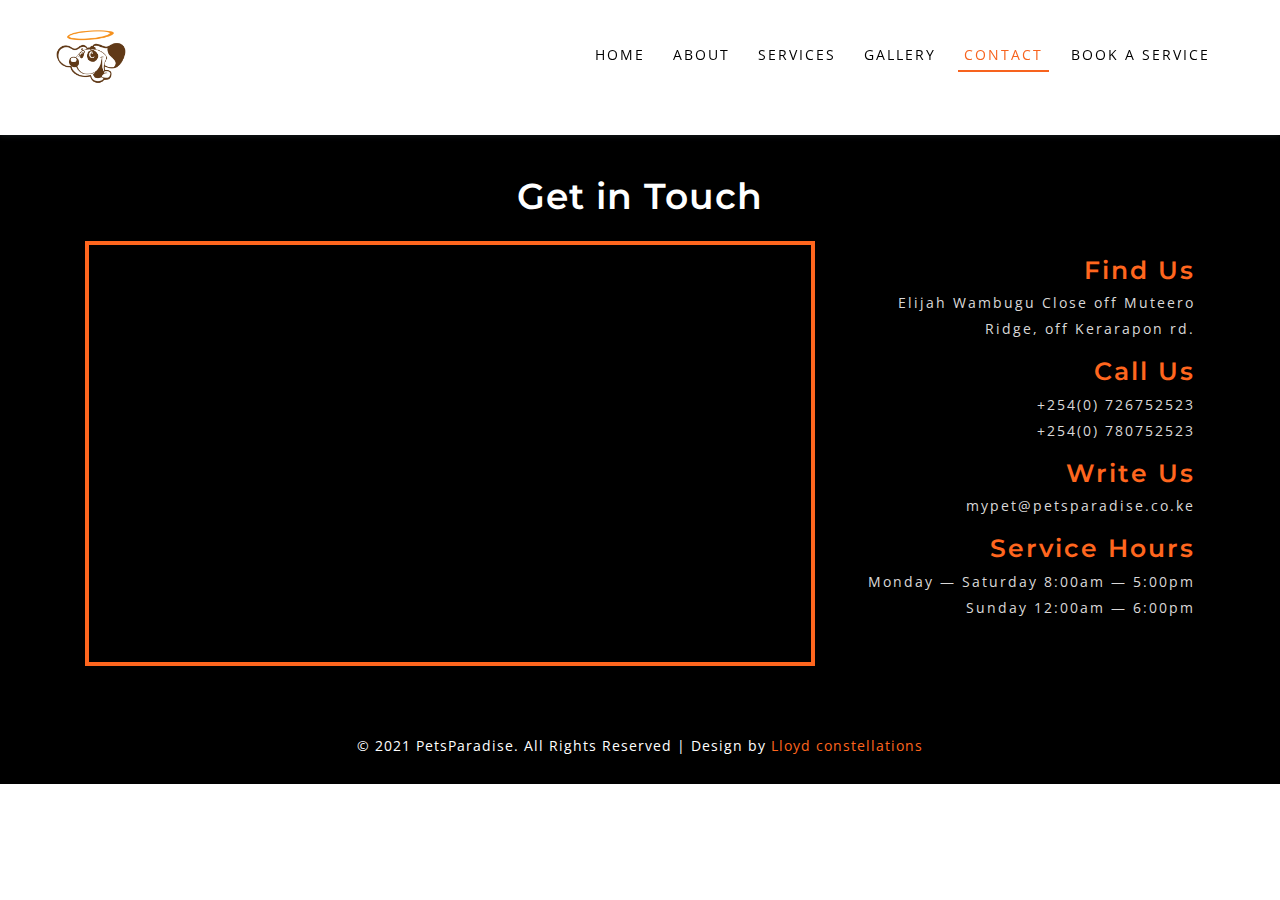
<file: contact.html>
<!DOCTYPE html>
<html lang="zxx">
  <head>
    <title>
      Pets paradise Kenya - Dog Grooming | Dog Boarding | Dog Daycare
    </title>

    <!--meta tags -->
    <meta charset="UTF-8" />
    <meta name="viewport" content="width=device-width, initial-scale=1" />
    <meta
      name="keywords"
      content="Pets Paradise is a pet grooming and pet boarding company. We are pet lovers dedicated to providing your pet with a safe, fun and care in your absence."
    />
    <script type="application/x-javascript">
      addEventListener("load", function () {
      	setTimeout(hideURLbar, 0);
      }, false);

      function hideURLbar() {
      	window.scrollTo(0, 1);
      }
    </script>
    <!--//meta tags ends here-->

    <!--booststrap-->
    <link
      href="css/bootstrap.css"
      rel="stylesheet"
      type="text/css"
      media="all"
    />
    <!--//booststrap end-->
    <!-- font-awesome icons -->
    <link href="css/font-awesome.css" rel="stylesheet" />
    <!-- //font-awesome icons -->
    <!--stylesheets-->
    <link href="css/style.css" rel="stylesheet" type="text/css" media="all" />
    <!--//stylesheets-->
    <link rel="stylesheet" type="text/css" href="css/jquery.easy-gallery.css" />
    <!-- For-gallery-CSS -->
    <link
      href="css/popuo-box.css"
      rel="stylesheet"
      type="text/css"
      media="all"
    />
    <!-- //pop-ups-->
    <link
      href="//fonts.googleapis.com/css?family=Montserrat:300,400,500"
      rel="stylesheet"
    />
    <link rel="shortcut icon" type="image/x-icon" href="images/logo.png" />
  </head>

  <body>
    <div class="header-outs  contact">
      <div class="header-w3layouts">
        <!-- Navigation -->

        <div class="header-bar">
          <nav class="navbar navbar-default">
            <div class="navbar-header navbar-left">
              <button
                type="button"
                class="navbar-toggle collapsed"
                data-toggle="collapse"
                data-target="#bs-example-navbar-collapse-1"
              >
                <span class="sr-only">Toggle navigation</span>
                <span class="icon-bar"></span>
                <span class="icon-bar"></span>
                <span class="icon-bar"></span>
              </button>
              <h1>
                <a class="navbar-brand" href="index.html">
                  <img src="images/logo.png" alt="Pets Paradise logo" />
                </a>
              </h1>
            </div>
            <!-- Collect the nav links, forms, and other content for toggling -->
            <div
              class="collapse navbar-collapse navbar-right"
              id="bs-example-navbar-collapse-1"
            >
              <nav>
                <ul class="nav navbar-nav">
                  <li><a href="index.html">Home</a></li>
                  <li><a href="about.html">About</a></li>
                  <li><a href="services.html">Services</a></li>
                  <li><a href="gallery.html">Gallery</a></li>
                  <li class="active"><a href="contact.html">Contact</a></li>
                  <li>
                    <a
                      href="https://www.kennelbooker.com/clientlogin.aspx?id=5baa295a-003c-4f8c-ad69-ea9f09f3ea3c"
                      target="_blank"
                      >Book A Service</a
                    >
                  </li>
                </ul>
              </nav>
            </div>
          </nav>
        </div>
        <div class="clearfix"></div>
      </div>
    </div>

    <!--contact-->
    <div class="contact" id="contact">
      <div class="container">
        <h3 class="title clr">Get in Touch</h3>
        <div class="col-md-8 col-sm-8 col-xs-7 contact-map">
          <div class="map-grid">
            <iframe src="https://www.google.com/maps/embed?pb=!1m14!1m8!1m3!1d31910.095225781326!2d36.67929500000001!3d-1.318525!3m2!1i1024!2i768!4f13.1!3m3!1m2!1s0x182f1c8dec30bd93%3A0x1504f69a1ce24c88!2sElijah%20Wambugu%20Close%2C%20Nairobi%2C%20Kenya!5e0!3m2!1sen!2sus!4v1613474530092!5m2!1sen!2sus" width="600" height="450" frameborder="0" style="border:0;" allowfullscreen="" aria-hidden="false" tabindex="0"></iframe>
          </div>
        </div>

        <div class="col-md-4 col-sm-4 col-xs-5 contact-icons">
          <div class="footer_grid_left">
            <h5>Find Us</h5>
            <p>Elijah Wambugu Close
              off Muteero Ridge, off Kerarapon rd.</p>
          </div>
          <div class="footer_grid_left">
            <h5>Call Us</h5>
            <p>+254(0) 726752523 <span>+254(0) 780752523</span></p>
          </div>
          <div class="footer_grid_left">
            <h5>Write Us</h5>
            <p>
              <a href="mailto:mypet@petsparadise.co.ke
              ">mypet@petsparadise.co.ke</a>
            </p>
          </div>          
          <div class="footer_grid_left">
            <h5>Service Hours</h5>
            <p>Monday — Saturday
              8:00am — 5:00pm <span>Sunday
                12:00am — 6:00pm</span></p>
          </div>
        </div>
        <div class="clearfix"></div>

        <!-- <div class="contact-us">
          <form action="#" method="post">
            <div class="col-md-6 col-sm-6 col-xs-6 styled-input">
              <input type="text" name="Name" placeholder="Name" required="" />
            </div>
            <div class="col-md-6 col-sm-6 col-xs-6 styled-input">
              <input
                type="text"
                name="Last Name"
                placeholder="Last Name"
                required=""
              />
            </div>

            <div class="col-md-6 col-sm-6 col-xs-6 styled-input">
              <input
                type="email"
                name="Email"
                placeholder="Email"
                required=""
              />
            </div>

            <div class="col-md-6 col-sm-6 col-xs-6 styled-input">
              <input type="text" name="phone" placeholder="phone" required="" />
            </div>
            <div class="clearfix"></div>
            <div class="styled-input">
              <textarea
                name="Message"
                placeholder="Message"
                required=""
              ></textarea>
            </div>
            <div>
              <div class="click">
                <input type="submit" value="SEND" />
              </div>
            </div>
          </form>
        </div> -->

        <div class="clearfix"></div>
      </div>
    </div>  
    <footer>
      <p>
        &copy; 2021 PetsParadise. All Rights Reserved | Design by
        <a href="https://lloydconstellations.co.ke/" target="_blank"> Lloyd constellations </a>
      </p>
    </footer>

    <!--js working-->
    <script type="text/javascript" src="js/jquery-2.2.3.min.js"></script>
    <script src="js/bootstrap.js"></script>
    <!-- //js  working-->

    <script src="js/responsiveslides.min.js"></script>

    <script>
      // You can also use "$(window).load(function() {"
      $(function () {
        // Slideshow 4
        $("#slider4").responsiveSlides({
          auto: true,
          pager: false,
          nav: true,
          speed: 900,
          namespace: "callbacks",
          before: function () {
            $(".events").append("<li>before event fired.</li>");
          },
          after: function () {
            $(".events").append("<li>after event fired.</li>");
          },
        });
      });
    </script>
    <!--// banner-->
    <!--pop-up-box video-->
    <script src="js/jquery.magnific-popup.js" type="text/javascript"></script>
    <script>
      $(document).ready(function () {
        $(".popup-with-zoom-anim").magnificPopup({
          type: "inline",
          fixedContentPos: false,
          fixedBgPos: true,
          overflowY: "auto",
          closeBtnInside: true,
          preloader: false,
          midClick: true,
          removalDelay: 300,
          mainClass: "my-mfp-zoom-in",
        });
      });
    </script>
    <!-- //pop-up-box video -->

    <!-- script for portfolio -->
    <script type="text/javascript" src="js/jquery.easy-gallery.js"></script>
    <script type="text/javascript">
      //init Gallery
      $(".portfolio").easyGallery();
    </script>
    <script src="js/easyResponsiveTabs.js" type="text/javascript"></script>
    <script type="text/javascript">
      $(document).ready(function () {
        $("#horizontalTab").easyResponsiveTabs({
          type: "default", //Types: default, vertical, accordion
          width: "auto", //auto or any width like 600px
          fit: true, // 100% fit in a container
        });
      });
    </script>
    <!-- //script for portfolio -->
    <!-- start-smoth-scrolling -->
    <script type="text/javascript" src="js/move-top.js"></script>
    <script type="text/javascript" src="js/easing.js"></script>
    <script type="text/javascript">
      jQuery(document).ready(function ($) {
        $(".scroll").click(function (event) {
          event.preventDefault();
          $("html,body").animate(
            {
              scrollTop: $(this.hash).offset().top,
            },
            1000
          );
        });
      });
    </script>
    <!-- start-smoth-scrolling -->

    <!-- for-bottom-to-top smooth scrolling -->
    <script type="text/javascript">
      $(document).ready(function () {
        /*
				var defaults = {
				containerID: 'toTop', // fading element id
				containerHoverID: 'toTopHover', // fading element hover id
				scrollSpeed: 1200,
				easingType: 'linear' 
				};
			*/
        $().UItoTop({
          easingType: "easeOutQuart",
        });
      });
    </script>
    <a href="#" id="toTop" style="display: block">
      <span id="toTopHover" style="opacity: 1"> </span
    ></a>
    <!-- //for-bottom-to-top smooth scrolling -->
  </body>
</html>
</file>
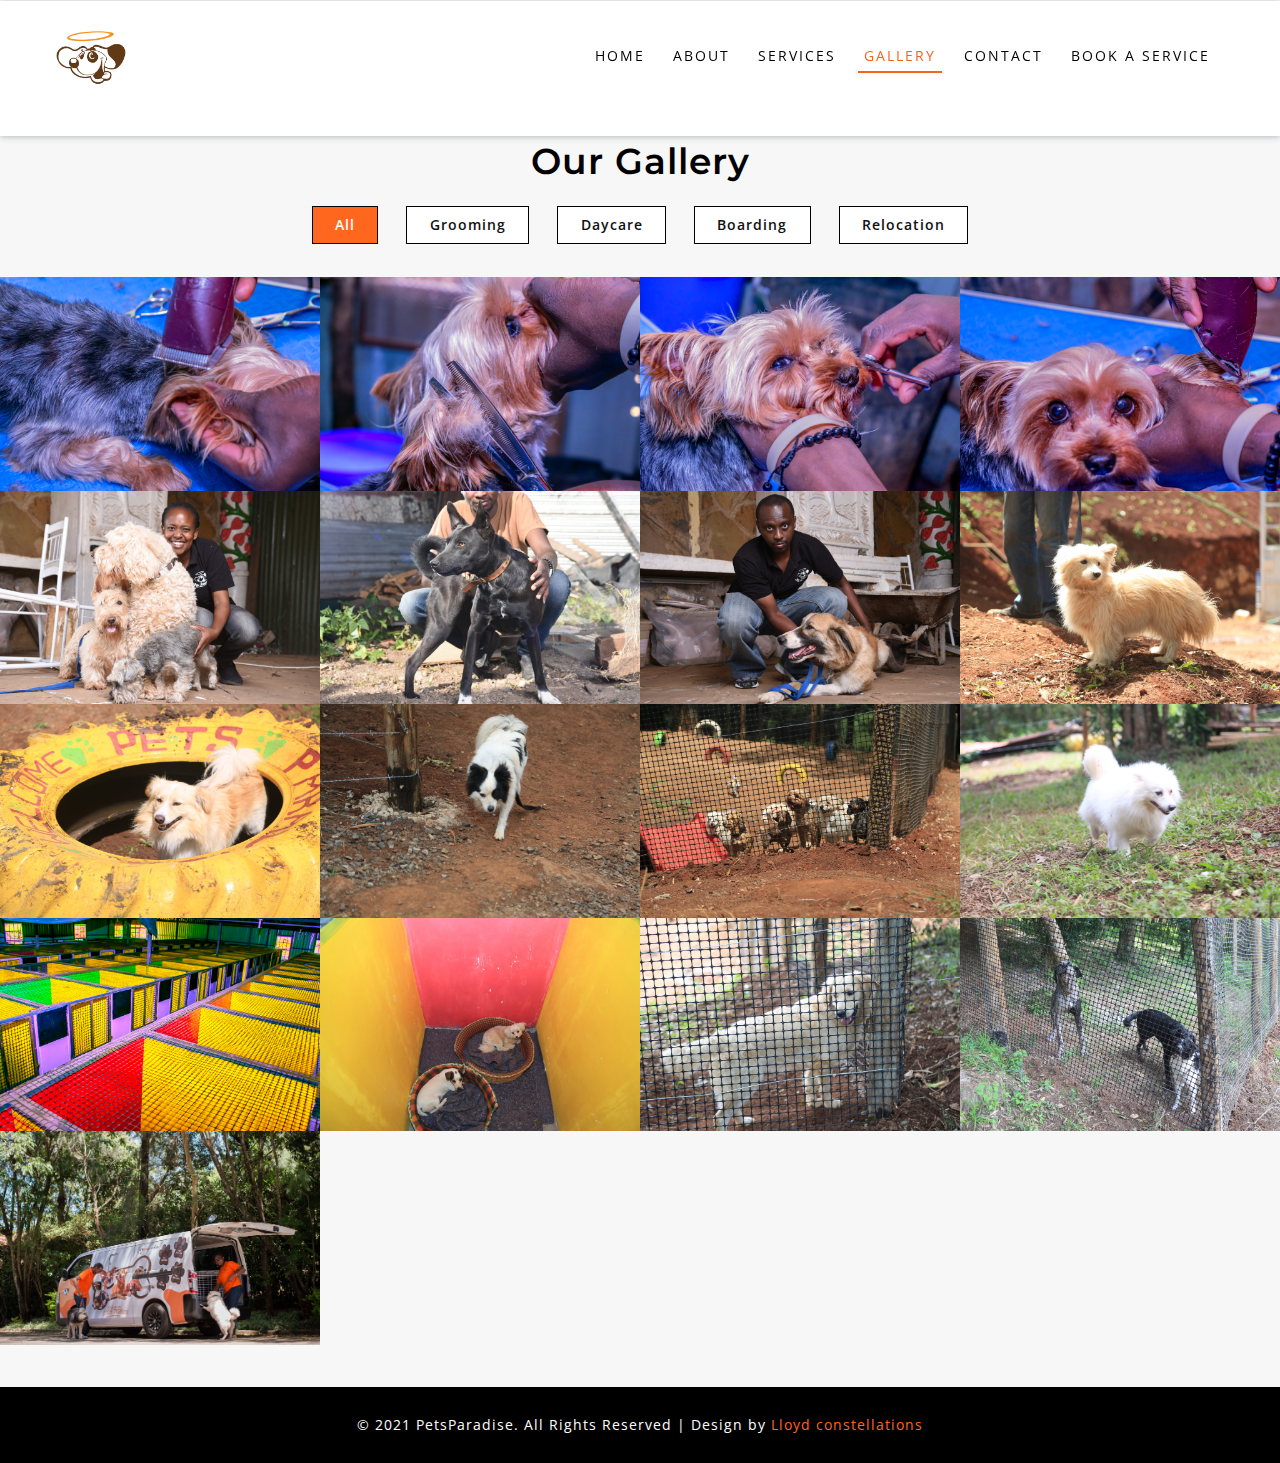
<file: gallery.html>
<!DOCTYPE html>
<html lang="zxx">
  <head>
    <title>Pets paradise Kenya - Gallery</title>

    <!--meta tags -->
    <meta charset="UTF-8" />
    <meta name="viewport" content="width=device-width, initial-scale=1" />
    <meta
      name="keywords"
      content="Pets Paradise is a pet grooming and pet boarding company. We are pet lovers dedicated to providing your pet with a safe, fun and care in your absence."
    />
    <script type="application/x-javascript">
      addEventListener("load", function () {
      	setTimeout(hideURLbar, 0);
      }, false);

      function hideURLbar() {
      	window.scrollTo(0, 1);
      }
    </script>
    <!--//meta tags ends here-->

    <!--booststrap-->
    <link
      href="css/bootstrap.css"
      rel="stylesheet"
      type="text/css"
      media="all"
    />
    <!--//booststrap end-->
    <!-- font-awesome icons -->
    <link href="css/font-awesome.css" rel="stylesheet" />
    <!-- //font-awesome icons -->
    <!--stylesheets-->
    <link href="css/style.css" rel="stylesheet" type="text/css" media="all" />
    <!--//stylesheets-->
    <link rel="stylesheet" type="text/css" href="css/jquery.easy-gallery.css" />
    <!-- For-gallery-CSS -->
    <link
      href="css/popuo-box.css"
      rel="stylesheet"
      type="text/css"
      media="all"
    />
    <!-- //pop-ups-->
    <link
      href="//fonts.googleapis.com/css?family=Montserrat:300,400,500"
      rel="stylesheet"
    />
    <link rel="shortcut icon" type="image/x-icon" href="images/logo.png" />
  </head>

  <body class="gallery-body">
    <div class="header-outs gallery">
      <div class="header-w3layouts">
        <!-- Navigation -->

        <div class="header-bar">
          <nav class="navbar navbar-default">
            <div class="navbar-header navbar-left">
              <button
                type="button"
                class="navbar-toggle collapsed"
                data-toggle="collapse"
                data-target="#bs-example-navbar-collapse-1"
              >
                <span class="sr-only">Toggle navigation</span>
                <span class="icon-bar"></span>
                <span class="icon-bar"></span>
                <span class="icon-bar"></span>
              </button>
              <h1>
                <a class="navbar-brand" href="index.html">
                  <img src="images/logo.png" alt="Pets Paradise logo" />
                </a>
              </h1>
            </div>
            <!-- Collect the nav links, forms, and other content for toggling -->
            <div
              class="collapse navbar-collapse navbar-right"
              id="bs-example-navbar-collapse-1"
            >
              <nav>
                <ul class="nav navbar-nav">
                  <li><a href="index.html">Home</a></li>
                  <li><a href="about.html">About</a></li>
                  <li><a href="services.html">Services</a></li>
                  <li class="active"><a href="gallery.html">Gallery</a></li>
                  <li><a href="contact.html">Contact</a></li>
                  <li>
                    <a
                      href="https://www.kennelbooker.com/clientlogin.aspx?id=5baa295a-003c-4f8c-ad69-ea9f09f3ea3c"
                      target="_blank"
                      >Book A Service</a
                    >
                  </li>
                </ul>
              </nav>
            </div>
          </nav>
        </div>
        <div class="clearfix"></div>
      </div>
      <!-- //banner -->
    </div>
    <!-- //modal -->

    <div class="portfolio" id="gallery">
      <h3 class="title clr">Our Gallery</h3>

      <div class="sap_tabs">
        <div id="horizontalTab">
          <ul class="resp-tabs-list">
            <li class="resp-tab-item"><span>All</span></li>
            <li class="resp-tab-item"><span>Grooming</span></li>
            <li class="resp-tab-item"><span>Daycare</span></li>
            <li class="resp-tab-item"><span>Boarding</span></li>
            <li class="resp-tab-item"><span>Relocation</span></li>
          </ul>
          <div class="clearfix"></div>
          <div class="resp-tabs-container">
            <div class="tab-1 resp-tab-content">
              <div class="col-md-3 col-sm-3 col-xs-6 portfolio-grids">
                <div class="gallery-grid">
                  <img
                    src="images/grooming/g1.jpg"
                    data-big-src="images/grooming/g1.jpg"
                    class="img-responsive"
                    alt=" "
                  />
                  <p style="opacity: 0; display: none">Grooming</p>
                </div>
              </div>
              <div class="col-md-3 col-sm-3 col-xs-6 portfolio-grids">
                <div class="gallery-grid">
                  <img
                    src="images/grooming/g2.jpg"
                    data-big-src="images/grooming/g2.jpg"
                    class="img-responsive"
                    alt=" "
                  />
                  <p style="opacity: 0; display: none">Grooming</p>
                </div>
              </div>
              <div class="col-md-3 col-sm-3 col-xs-6 portfolio-grids">
                <div class="gallery-grid">
                  <img
                    src="images/grooming/g3.jpg"
                    data-big-src="images/grooming/g3.jpg"
                    class="img-responsive"
                    alt=" "
                  />
                  <p style="opacity: 0; display: none">Grooming</p>
                </div>
              </div>
              <div class="col-md-3 col-sm-3 col-xs-6 portfolio-grids">
                <div class="gallery-grid">
                  <img
                    src="images/grooming/g4.jpg"
                    data-big-src="images/grooming/g4.jpg"
                    class="img-responsive"
                    alt=" "
                  />
                  <p style="opacity: 0; display: none">Grooming</p>
                </div>
              </div>
              <div class="col-md-3 col-sm-3 col-xs-6 portfolio-grids">
                <div class="gallery-grid">
                  <img
                    src="images/daycare/d1.jpg"
                    data-big-src="images/daycare/d1.jpg"
                    class="img-responsive"
                    alt=" "
                  />
                  <p style="opacity: 0; display: none">Daycare</p>
                </div>
              </div>

              <div class="col-md-3 col-sm-3 col-xs-6 portfolio-grids">
                <div class="gallery-grid">
                  <img
                    src="images/daycare/d2.jpg"
                    data-big-src="images/daycare/d2.jpg"
                    class="img-responsive"
                    alt=" "
                  />
                  <p style="opacity: 0; display: none">Daycare</p>
                </div>
              </div>
              <div class="col-md-3 col-sm-3 col-xs-6 portfolio-grids">
                <div class="gallery-grid">
                  <img
                    src="images/daycare/d3.jpg"
                    data-big-src="images/daycare/d3.jpg"
                    class="img-responsive"
                    alt=" "
                  />
                  <p style="opacity: 0; display: none">Daycare</p>
                </div>
              </div>
              <div class="col-md-3 col-sm-3 col-xs-6 portfolio-grids">
                <div class="gallery-grid">
                  <img
                    src="images/daycare/d4.jpg"
                    data-big-src="images/daycare/d4.jpg"
                    class="img-responsive"
                    alt=" "
                  />
                  <p style="opacity: 0; display: none">Daycare</p>
                </div>
              </div>
              <div class="col-md-3 col-sm-3 col-xs-6 portfolio-grids">
                <div class="gallery-grid">
                  <img
                    src="images/daycare/d5.jpg"
                    data-big-src="images/daycare/d5.jpg"
                    class="img-responsive"
                    alt=" "
                  />
                  <p style="opacity: 0; display: none">Daycare</p>
                </div>
              </div>
              <div class="col-md-3 col-sm-3 col-xs-6 portfolio-grids">
                <div class="gallery-grid">
                  <img
                    src="images/daycare/d6.jpg"
                    data-big-src="images/daycare/d6.jpg"
                    class="img-responsive"
                    alt=" "
                  />
                  <p style="opacity: 0; display: none">Daycare</p>
                </div>
              </div>
              <div class="col-md-3 col-sm-3 col-xs-6 portfolio-grids">
                <div class="gallery-grid">
                  <img
                    src="images/daycare/d7.jpg"
                    data-big-src="images/daycare/d7.jpg"
                    class="img-responsive"
                    alt=" "
                  />
                  <p style="opacity: 0; display: none">Daycare</p>
                </div>
              </div>
              <div class="col-md-3 col-sm-3 col-xs-6 portfolio-grids">
                <div class="gallery-grid">
                  <img
                    src="images/daycare/d8.jpg"
                    data-big-src="images/daycare/d8.jpg"
                    class="img-responsive"
                    alt=" "
                  />
                  <p style="opacity: 0; display: none">Daycare</p>
                </div>
              </div>
              <div class="col-md-3 col-sm-3 col-xs-6 portfolio-grids">
                <div class="gallery-grid">
                  <img
                    src="images/boarding/b1.jpg"
                    data-big-src="images/boarding/b1.jpg"
                    class="img-responsive"
                    alt=" "
                  />
                  <p style="opacity: 0; display: none">Boarding</p>
                </div>
              </div>
              <div class="col-md-3 col-sm-3 col-xs-6 portfolio-grids">
                <div class="gallery-grid">
                  <img
                    src="images/boarding/b2.jpg"
                    data-big-src="images/boarding/b2.jpg"
                    class="img-responsive"
                    alt=" "
                  />
                  <p style="opacity: 0; display: none">Boarding</p>
                </div>
              </div>
              <div class="col-md-3 col-sm-3 col-xs-6 portfolio-grids">
                <div class="gallery-grid">
                  <img
                    src="images/boarding/b3.jpg"
                    data-big-src="images/boarding/b3.jpg"
                    class="img-responsive"
                    alt=" "
                  />
                  <p style="opacity: 0; display: none">Boarding</p>
                </div>
              </div>
              <div class="col-md-3 col-sm-3 col-xs-6 portfolio-grids">
                <div class="gallery-grid">
                  <img
                    src="images/boarding/b4.jpg"
                    data-big-src="images/boarding/b4.jpg"
                    class="img-responsive"
                    alt=" "
                  />
                  <p style="opacity: 0; display: none">Boarding</p>
                </div>
              </div>
              <div class="col-md-3 col-sm-3 col-xs-6 portfolio-grids">
                <div class="gallery-grid">
                  <img
                    src="images/relocation/r1.jpg"
                    data-big-src="images/relocation/r1.jpg"
                    class="img-responsive"
                    alt=" "
                  />
                  <p style="opacity: 0; display: none">Relocation</p>
                </div>
              </div>
              <div class="clearfix"></div>
            </div>
            <div class="tab-1 resp-tab-content">
              <div class="col-md-3 col-sm-3 col-xs-6 portfolio-grids">
                <div class="gallery-grid">
                  <img
                    src="images/grooming/g1.jpg"
                    data-big-src="images/grooming/g1.jpg"
                    class="img-responsive"
                    alt=" "
                  />
                  <p style="opacity: 0; display: none">Grooming</p>
                </div>
              </div>
              <div class="col-md-3 col-sm-3 col-xs-6 portfolio-grids">
                <div class="gallery-grid">
                  <img
                    src="images/grooming/g2.jpg"
                    data-big-src="images/grooming/g2.jpg"
                    class="img-responsive"
                    alt=" "
                  />
                  <p style="opacity: 0; display: none">Grooming</p>
                </div>
              </div>
              <div class="col-md-3 col-sm-3 col-xs-6 portfolio-grids">
                <div class="gallery-grid">
                  <img
                    src="images/grooming/g3.jpg"
                    data-big-src="images/grooming/g3.jpg"
                    class="img-responsive"
                    alt=" "
                  />
                  <p style="opacity: 0; display: none">Grooming</p>
                </div>
              </div>
              <div class="col-md-3 col-sm-3 col-xs-6 portfolio-grids">
                <div class="gallery-grid">
                  <img
                    src="images/grooming/g4.jpg"
                    data-big-src="images/grooming/g4.jpg"
                    class="img-responsive"
                    alt=" "
                  />
                  <p style="opacity: 0; display: none">Grooming</p>
                </div>
              </div>
              <div class="clearfix"></div>
            </div>

            <div class="tab-1 resp-tab-content">
              <div class="col-md-3 col-sm-3 col-xs-6 portfolio-grids">
                <div class="gallery-grid">
                  <img
                    src="images/daycare/d1.jpg"
                    data-big-src="images/daycare/d1.jpg"
                    class="img-responsive"
                    alt=" "
                  />
                  <p style="opacity: 0; display: none">Daycare</p>
                </div>
              </div>

              <div class="col-md-3 col-sm-3 col-xs-6 portfolio-grids">
                <div class="gallery-grid">
                  <img
                    src="images/daycare/d2.jpg"
                    data-big-src="images/daycare/d2.jpg"
                    class="img-responsive"
                    alt=" "
                  />
                  <p style="opacity: 0; display: none">Daycare</p>
                </div>
              </div>
              <div class="col-md-3 col-sm-3 col-xs-6 portfolio-grids">
                <div class="gallery-grid">
                  <img
                    src="images/daycare/d3.jpg"
                    data-big-src="images/daycare/d3.jpg"
                    class="img-responsive"
                    alt=" "
                  />
                  <p style="opacity: 0; display: none">Daycare</p>
                </div>
              </div>
              <div class="col-md-3 col-sm-3 col-xs-6 portfolio-grids">
                <div class="gallery-grid">
                  <img
                    src="images/daycare/d4.jpg"
                    data-big-src="images/daycare/d4.jpg"
                    class="img-responsive"
                    alt=" "
                  />
                  <p style="opacity: 0; display: none">Daycare</p>
                </div>
              </div>
              <div class="col-md-3 col-sm-3 col-xs-6 portfolio-grids">
                <div class="gallery-grid">
                  <img
                    src="images/daycare/d5.jpg"
                    data-big-src="images/daycare/d5.jpg"
                    class="img-responsive"
                    alt=" "
                  />
                  <p style="opacity: 0; display: none">Daycare</p>
                </div>
              </div>
              <div class="col-md-3 col-sm-3 col-xs-6 portfolio-grids">
                <div class="gallery-grid">
                  <img
                    src="images/daycare/d6.jpg"
                    data-big-src="images/daycare/d6.jpg"
                    class="img-responsive"
                    alt=" "
                  />
                  <p style="opacity: 0; display: none">Daycare</p>
                </div>
              </div>
              <div class="col-md-3 col-sm-3 col-xs-6 portfolio-grids">
                <div class="gallery-grid">
                  <img
                    src="images/daycare/d7.jpg"
                    data-big-src="images/daycare/d7.jpg"
                    class="img-responsive"
                    alt=" "
                  />
                  <p style="opacity: 0; display: none">Daycare</p>
                </div>
              </div>
              <div class="col-md-3 col-sm-3 col-xs-6 portfolio-grids">
                <div class="gallery-grid">
                  <img
                    src="images/daycare/d8.jpg"
                    data-big-src="images/daycare/d8.jpg"
                    class="img-responsive"
                    alt=" "
                  />
                  <p style="opacity: 0; display: none">Daycare</p>
                </div>
              </div>
              <div class="clearfix"></div>
            </div>
            <div class="tab-1 resp-tab-content">
              <div class="col-md-3 col-sm-3 col-xs-6 portfolio-grids">
                <div class="gallery-grid">
                  <img
                    src="images/boarding/b1.jpg"
                    data-big-src="images/boarding/b1.jpg"
                    class="img-responsive"
                    alt=" "
                  />
                  <p style="opacity: 0; display: none">Boarding</p>
                </div>
              </div>
              <div class="col-md-3 col-sm-3 col-xs-6 portfolio-grids">
                <div class="gallery-grid">
                  <img
                    src="images/boarding/b2.jpg"
                    data-big-src="images/boarding/b2.jpg"
                    class="img-responsive"
                    alt=" "
                  />
                  <p style="opacity: 0; display: none">Boarding</p>
                </div>
              </div>
              <div class="col-md-3 col-sm-3 col-xs-6 portfolio-grids">
                <div class="gallery-grid">
                  <img
                    src="images/boarding/b3.jpg"
                    data-big-src="images/boarding/b3.jpg"
                    class="img-responsive"
                    alt=" "
                  />
                  <p style="opacity: 0; display: none">Boarding</p>
                </div>
              </div>
              <div class="col-md-3 col-sm-3 col-xs-6 portfolio-grids">
                <div class="gallery-grid">
                  <img
                    src="images/boarding/b4.jpg"
                    data-big-src="images/boarding/b4.jpg"
                    class="img-responsive"
                    alt=" "
                  />
                  <p style="opacity: 0; display: none">Boarding</p>
                </div>
              </div>
              
              <div class="clearfix"></div>
            </div>
            <div class="tab-1 resp-tab-content">
              <div class="col-md-3 col-sm-3 col-xs-6 portfolio-grids">
                <div class="gallery-grid">
                  <img
                    src="images/relocation/r1.jpg"
                    data-big-src="images/relocation/r1.jpg"
                    class="img-responsive"
                    alt=" "
                  />
                  <p style="opacity: 0; display: none">Relocation</p>
                </div>
              </div>
              <div class="clearfix"></div>
            </div>
          </div>
        </div>
      </div>
    </div>
    <!-- //portfolio -->
    <footer>
      <p>
        &copy; 2021 PetsParadise. All Rights Reserved | Design by
        <a href="https://lloydconstellations.co.ke/" target="_blank">
          Lloyd constellations
        </a>
      </p>
    </footer>

    <!--js working-->
    <script type="text/javascript" src="js/jquery-2.2.3.min.js"></script>
    <script src="js/bootstrap.js"></script>
    <!-- //js  working-->

    <script src="js/responsiveslides.min.js"></script>

    <script>
      // You can also use "$(window).load(function() {"
      $(function () {
        // Slideshow 4
        $("#slider4").responsiveSlides({
          auto: true,
          pager: false,
          nav: true,
          speed: 900,
          namespace: "callbacks",
          before: function () {
            $(".events").append("<li>before event fired.</li>");
          },
          after: function () {
            $(".events").append("<li>after event fired.</li>");
          },
        });
      });
    </script>
    <!--// banner-->
    <!--pop-up-box video-->
    <script src="js/jquery.magnific-popup.js" type="text/javascript"></script>
    <script>
      $(document).ready(function () {
        $(".popup-with-zoom-anim").magnificPopup({
          type: "inline",
          fixedContentPos: false,
          fixedBgPos: true,
          overflowY: "auto",
          closeBtnInside: true,
          preloader: false,
          midClick: true,
          removalDelay: 300,
          mainClass: "my-mfp-zoom-in",
        });
      });
    </script>
    <!-- //pop-up-box video -->

    <!-- script for portfolio -->
    <script type="text/javascript" src="js/jquery.easy-gallery.js"></script>
    <script type="text/javascript">
      //init Gallery
      $(".portfolio").easyGallery();
    </script>
    <script src="js/easyResponsiveTabs.js" type="text/javascript"></script>
    <script type="text/javascript">
      $(document).ready(function () {
        $("#horizontalTab").easyResponsiveTabs({
          type: "default", //Types: default, vertical, accordion
          width: "auto", //auto or any width like 600px
          fit: true, // 100% fit in a container
        });
      });
    </script>
    <!-- //script for portfolio -->
    <!-- start-smoth-scrolling -->
    <script type="text/javascript" src="js/move-top.js"></script>
    <script type="text/javascript" src="js/easing.js"></script>
    <script type="text/javascript">
      jQuery(document).ready(function ($) {
        $(".scroll").click(function (event) {
          event.preventDefault();
          $("html,body").animate(
            {
              scrollTop: $(this.hash).offset().top,
            },
            1000
          );
        });
      });
    </script>
    <!-- start-smoth-scrolling -->

    <!-- for-bottom-to-top smooth scrolling -->
    <script type="text/javascript">
      $(document).ready(function () {
        /*
				var defaults = {
				containerID: 'toTop', // fading element id
				containerHoverID: 'toTopHover', // fading element hover id
				scrollSpeed: 1200,
				easingType: 'linear' 
				};
			*/
        $().UItoTop({
          easingType: "easeOutQuart",
        });
      });
    </script>
    <a href="#" id="toTop" style="display: block">
      <span id="toTopHover" style="opacity: 1"> </span
    ></a>
    <!-- //for-bottom-to-top smooth scrolling -->
  </body>
</html>
</file>
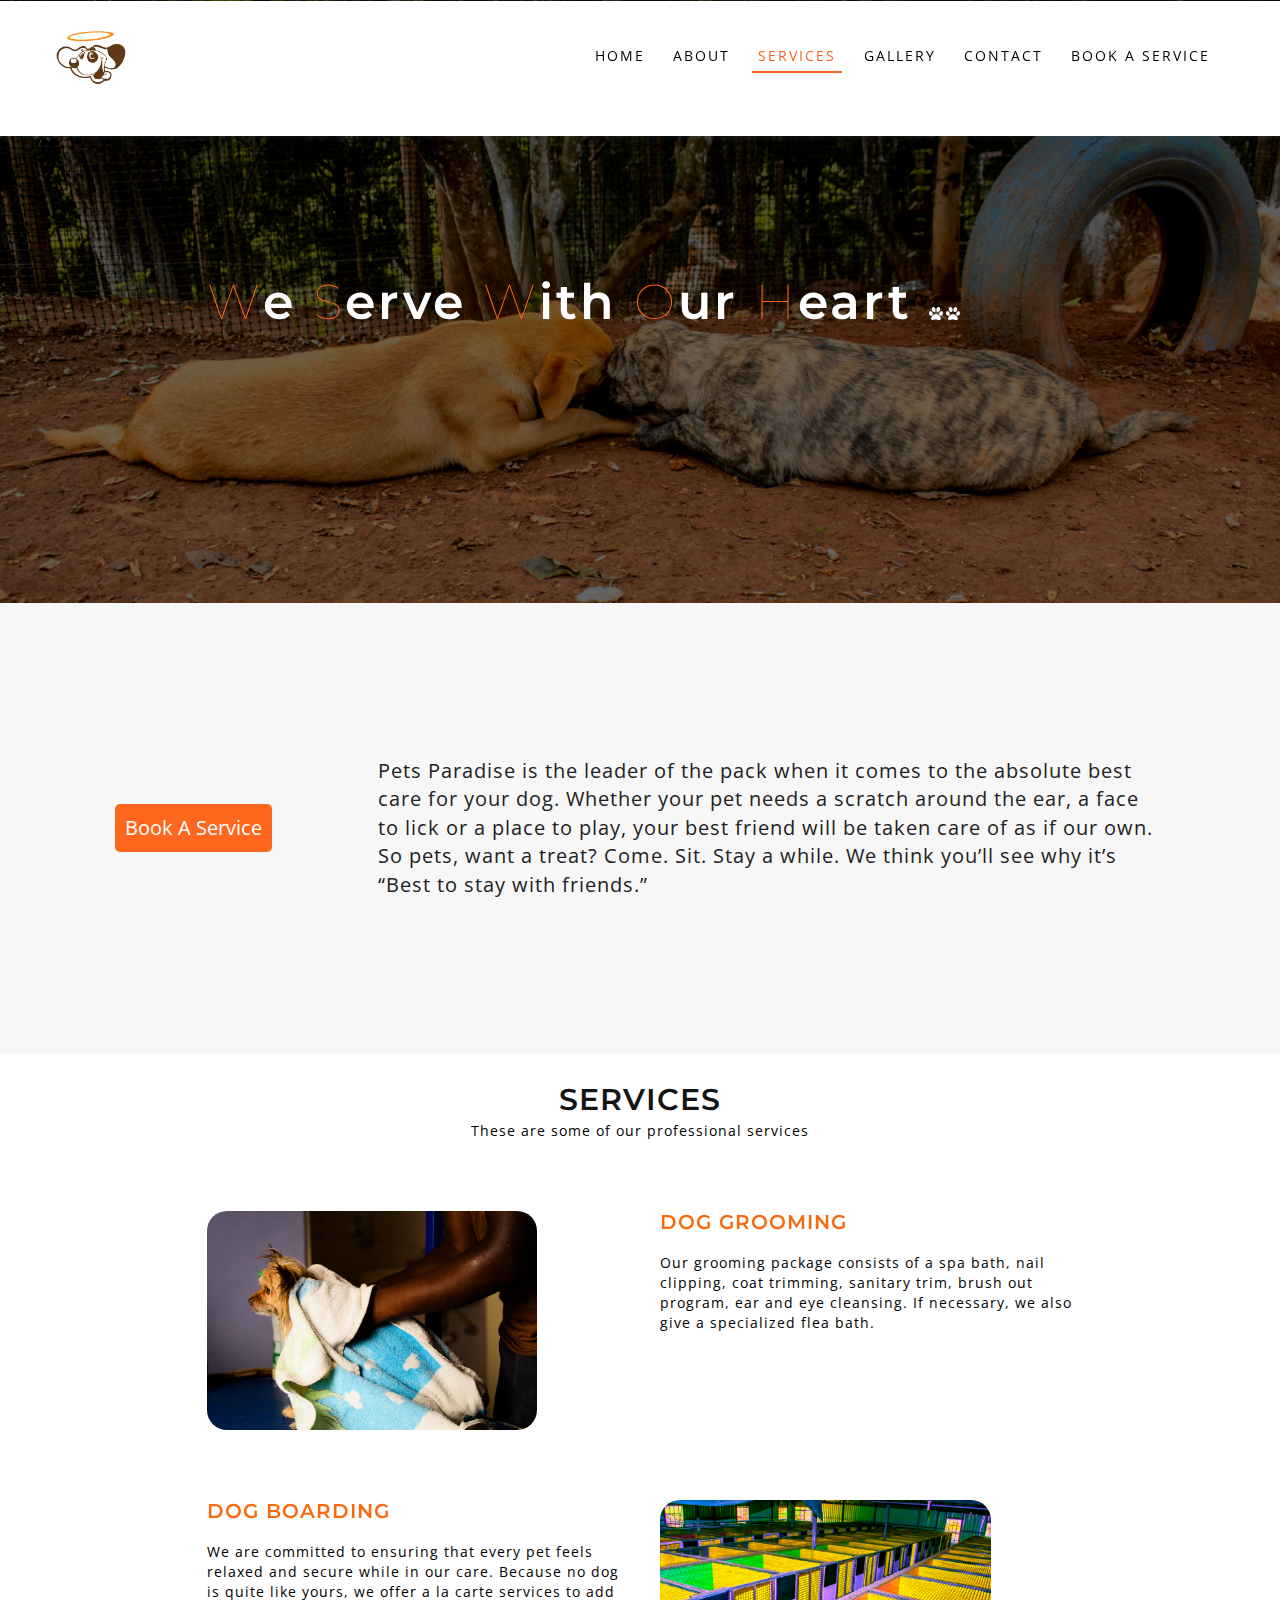
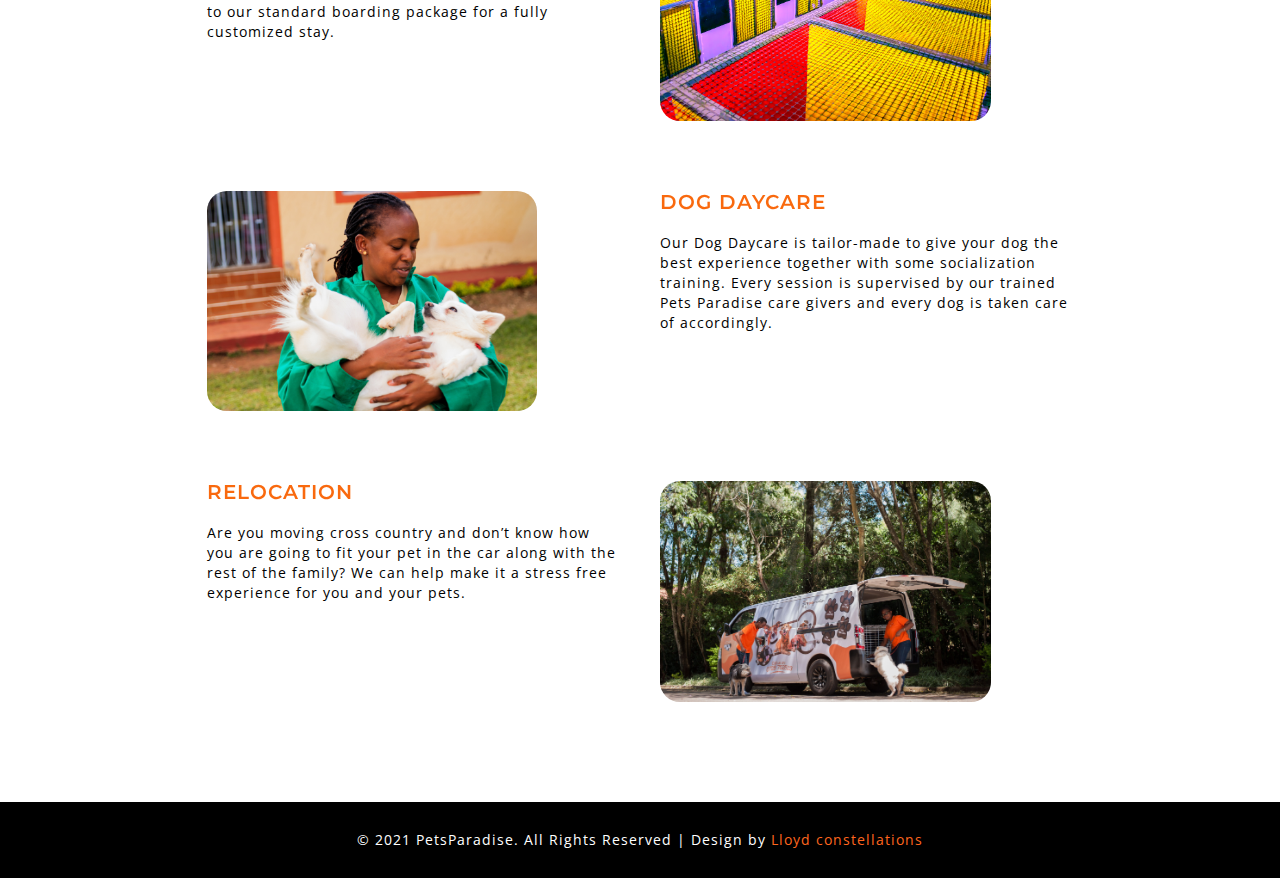
<file: services.html>
<!DOCTYPE html>
<html lang="zxx">
  <head>
    <title>
      Pets paradise Kenya - Dog Grooming | Dog Boarding | Dog Daycare
    </title>

    <!--meta tags -->
    <meta charset="UTF-8" />
    <meta name="viewport" content="width=device-width, initial-scale=1" />
    <meta
      name="keywords"
      content="Pets Paradise is a pet grooming and pet boarding company. We are pet lovers dedicated to providing your pet with a safe, fun and care in your absence."
    />
    <script type="application/x-javascript">
      addEventListener("load", function () {
      	setTimeout(hideURLbar, 0);
      }, false);

      function hideURLbar() {
      	window.scrollTo(0, 1);
      }
    </script>
    <!--//meta tags ends here-->

    <!--booststrap-->
    <link
      href="css/bootstrap.css"
      rel="stylesheet"
      type="text/css"
      media="all"
    />
    <!--//booststrap end-->
    <!-- font-awesome icons -->
    <link href="css/font-awesome.css" rel="stylesheet" />
    <!-- //font-awesome icons -->
    <!--stylesheets-->
    <link href="css/style.css" rel="stylesheet" type="text/css" media="all" />
    <!--//stylesheets-->
    <link rel="stylesheet" type="text/css" href="css/jquery.easy-gallery.css" />
    <!-- For-gallery-CSS -->
    <link
      href="css/popuo-box.css"
      rel="stylesheet"
      type="text/css"
      media="all"
    />
    <!-- //pop-ups-->
    <link
      href="//fonts.googleapis.com/css?family=Montserrat:300,400,500"
      rel="stylesheet"
    />
    <link rel="shortcut icon" type="image/x-icon" href="images/logo.png" />
  </head>

  <body>
    <div class="header-outs services">
      <div class="header-w3layouts">
        <!-- Navigation -->

        <div class="header-bar">
          <nav class="navbar navbar-default">
            <div class="navbar-header navbar-left">
              <button
                type="button"
                class="navbar-toggle collapsed"
                data-toggle="collapse"
                data-target="#bs-example-navbar-collapse-1"
              >
                <span class="sr-only">Toggle navigation</span>
                <span class="icon-bar"></span>
                <span class="icon-bar"></span>
                <span class="icon-bar"></span>
              </button>
              <h1>
                <a class="navbar-brand" href="index.html">
                  <img src="images/logo.png" alt="Pets Paradise logo" />
                </a>
              </h1>
            </div>
            <!-- Collect the nav links, forms, and other content for toggling -->
            <div
              class="collapse navbar-collapse navbar-right"
              id="bs-example-navbar-collapse-1"
            >
              <nav>
                <ul class="nav navbar-nav">
                  <li><a href="index.html">Home</a></li>
                  <li>
                    <a href="about.html">About</a>
                  </li>
                  <li class="active"><a href="services.html">Services</a></li>
                  <li><a href="gallery.html">Gallery</a></li>
                  <li><a href="contact.html">Contact</a></li>
                  <li>
                    <a
                      href="https://www.kennelbooker.com/clientlogin.aspx?id=5baa295a-003c-4f8c-ad69-ea9f09f3ea3c"
                      target="_blank"
                      >Book A Service</a
                    >
                  </li>
                </ul>
              </nav>
            </div>
          </nav>
        </div>

        <div class="clearfix"></div>
      </div>

      <!-- Slideshow 4 -->
      <div class="slider">
        <div class="callbacks_container">
          <ul class="rslides" id="slider4">
            <li>
              <div class="slider-img">
                <div class="container">
                  <div class="slider-info">
                    <h4>
                      <span class="home-banner">W</span>e
                      <span class="home-banner">S</span>erve
                      <span class="home-banner">W</span>ith
                      <span class="home-banner">O</span>ur
                      <span class="home-banner">H</span>eart
                      <span
                        class="fa fa-paw paw-banner"
                        aria-hidden="true"
                      ></span
                      ><span
                        class="fa fa-paw paw-banner"
                        aria-hidden="true"
                      ></span>
                    </h4>
                  </div>
                </div>
              </div>
            </li>
          </ul>
        </div>
        <div class="clearfix"></div>
      </div>
      <!-- //banner -->
    </div>

    <div class="services-intro">
      <div class="book-meet">
        <button>
          <a
            href="https://www.kennelbooker.com/clientlogin.aspx?id=5baa295a-003c-4f8c-ad69-ea9f09f3ea3c"
            target="_blank"
            >Book A Service</a
          >
        </button>
      </div>
      <div class="intro-content">
        <p>
          Pets Paradise is the leader of the pack when it comes to the absolute
          best care for your dog. Whether your pet needs a scratch around the
          ear, a face to lick or a place to play, your best friend will be taken
          care of as if our own. So pets, want a treat? Come. Sit. Stay a while.
          We think you’ll see why it’s “Best to stay with friends.”
        </p>
      </div>
    </div>

    <!--Services-->
    <section id="services-page" class="services-page">
      <div class="title-heading">
        <h2>SERVICES</h2>
        <p>These are some of our professional services</p>
      </div>
      <div class="services-page-item">
        <div class="services-page-img has-margin-right">
          <img src="images/grooming.png" />
        </div>
        <div class="services-page-description">
          <h2>DOG GROOMING</h2>
          <p>
            Our grooming package consists of a spa bath, nail clipping, coat
            trimming, sanitary trim, brush out program, ear and eye cleansing.
            If necessary, we also give a specialized flea bath.
          </p>
        </div>
      </div>

      <div class="services-page-item flex-reverse">
        <div class="services-page-description has-margin-right">
          <h2>DOG BOARDING</h2>
          <p>
            We are committed to ensuring that every pet feels relaxed and secure
            while in our care. Because no dog is quite like yours, we offer a la
            carte services to add to our standard boarding package for a fully
            customized stay.
          </p>
        </div>
        <div class="services-page-img">
          <img src="images/boarding/b1.jpg" />
        </div>
      </div>

      <div class="services-page-item">
        <div class="services-page-img has-margin-right">
          <img src="images/daycare.jpg" alt="Dog daycare image" />
        </div>
        <div class="services-page-description">
          <h2>DOG DAYCARE</h2>
          <p>
            Our Dog Daycare is tailor-made to give your dog the best experience
            together with some socialization training. Every session is
            supervised by our trained Pets Paradise care givers and every dog is
            taken care of accordingly.
          </p>
        </div>
      </div>

      <div class="services-page-item flex-reverse">
        <div class="services-page-description has-margin-right">
          <h2>RELOCATION</h2>
          <p>
            Are you moving cross country and don’t know how you are going to fit
            your pet in the car along with the rest of the family? We can help
            make it a stress free experience for you and your pets.
          </p>
        </div>
        <div class="services-page-img">
          <img src="images/relocation.jpg" alt="Dog relocation image" />
        </div>
      </div>
    </section>

    <footer>
      <p>
        &copy; 2021 PetsParadise. All Rights Reserved | Design by
        <a href="https://lloydconstellations.co.ke/" target="_blank">
          Lloyd constellations
        </a>
      </p>
    </footer>

    <!--js working-->
    <script type="text/javascript" src="js/jquery-2.2.3.min.js"></script>
    <script src="js/bootstrap.js"></script>
    <!-- //js  working-->

    <script src="js/responsiveslides.min.js"></script>

    <script>
      // You can also use "$(window).load(function() {"
      $(function () {
        // Slideshow 4
        $("#slider4").responsiveSlides({
          auto: true,
          pager: false,
          nav: true,
          speed: 900,
          namespace: "callbacks",
          before: function () {
            $(".events").append("<li>before event fired.</li>");
          },
          after: function () {
            $(".events").append("<li>after event fired.</li>");
          },
        });
      });
    </script>
    <!--// banner-->
    <!--pop-up-box video-->
    <script src="js/jquery.magnific-popup.js" type="text/javascript"></script>
    <script>
      $(document).ready(function () {
        $(".popup-with-zoom-anim").magnificPopup({
          type: "inline",
          fixedContentPos: false,
          fixedBgPos: true,
          overflowY: "auto",
          closeBtnInside: true,
          preloader: false,
          midClick: true,
          removalDelay: 300,
          mainClass: "my-mfp-zoom-in",
        });
      });
    </script>
    <!-- //pop-up-box video -->

    <!-- script for portfolio -->
    <script type="text/javascript" src="js/jquery.easy-gallery.js"></script>
    <script type="text/javascript">
      //init Gallery
      $(".portfolio").easyGallery();
    </script>
    <script src="js/easyResponsiveTabs.js" type="text/javascript"></script>
    <script type="text/javascript">
      $(document).ready(function () {
        $("#horizontalTab").easyResponsiveTabs({
          type: "default", //Types: default, vertical, accordion
          width: "auto", //auto or any width like 600px
          fit: true, // 100% fit in a container
        });
      });
    </script>
    <!-- //script for portfolio -->
    <!-- start-smoth-scrolling -->
    <script type="text/javascript" src="js/move-top.js"></script>
    <script type="text/javascript" src="js/easing.js"></script>
    <script type="text/javascript">
      jQuery(document).ready(function ($) {
        $(".scroll").click(function (event) {
          event.preventDefault();
          $("html,body").animate(
            {
              scrollTop: $(this.hash).offset().top,
            },
            1000
          );
        });
      });
    </script>
    <!-- start-smoth-scrolling -->

    <!-- for-bottom-to-top smooth scrolling -->
    <script type="text/javascript">
      $(document).ready(function () {
        /*
				var defaults = {
				containerID: 'toTop', // fading element id
				containerHoverID: 'toTopHover', // fading element hover id
				scrollSpeed: 1200,
				easingType: 'linear' 
				};
			*/
        $().UItoTop({
          easingType: "easeOutQuart",
        });
      });
    </script>
    <a href="#" id="toTop" style="display: block">
      <span id="toTopHover" style="opacity: 1"> </span
    ></a>
    <!-- //for-bottom-to-top smooth scrolling -->
  </body>
</html>
</file>
<file: css/style.css>
@import url("https://fonts.googleapis.com/css2?family=Poppins&display=swap");
@import url("https://fonts.googleapis.com/css2?family=Montserrat&family=Open+Sans&display=swap");

html,
body {
  padding: 0;
  margin: 0;
  background: #fff;
  letter-spacing: 1px;
  font-family: "Open Sans", sans-serif;
}

body a {
  outline: none;
  transition: 0.5s all;
  -webkit-transition: 0.5s all;
  -moz-transition: 0.5s all;
  -o-transition: 0.5s all;
  -ms-transition: 0.5s all;
  text-decoration: none;
}

body a:hover {
  text-decoration: none;
}

body a:focus,
a:hover {
  text-decoration: none;
}

input[type="button"],
input[type="submit"] {
  transition: 0.5s all;
  -webkit-transition: 0.5s all;
  -moz-transition: 0.5s all;
  -o-transition: 0.5s all;
  -ms-transition: 0.5s all;
  letter-spacing: 1px;
}
select,
input[type="email"],
input[type="text"],
input[type="password"],
input[type="button"],
input[type="submit"],
textarea {
  transition: 0.5s all;
  -webkit-transition: 0.5s all;
  -moz-transition: 0.5s all;
  -o-transition: 0.5s all;
  -ms-transition: 0.5s all;
  letter-spacing: 1px;
}
h1,
h2,
h3,
h4,
h5,
h6 {
  margin: 0;
  padding: 0;
  font-family: "Montserrat", sans-serif;
  letter-spacing: 1px;
  font-weight: 600;
  color: #151515;
}
/* .underline{
  position: relative;
 text-align: center;
}
.underline:after{
  background-color: #ff661e;
  bottom: -.9rem;
  content: "";
  display: block;
  height: 4px;
  left: 50%;
  position: absolute;
  -webkit-transform: translate(-50%);
  transform: translate(-50%);
  width: 10rem;
} */

p {
  margin: 0;
  padding: 0;
  letter-spacing: 1px;
  color: rgb(0, 0, 0);
}

ul {
  margin: 0;
  padding: 0;
}

/*-- //Reset-Code --*/
.about,
.services,
.contact,
.team,
.testimonials,
.portfolio,
.buttom-w3 {
  padding: 5em 0;
}

.title {
  font-size: 45px;
  text-align: center;
  color: #151515;
  margin-bottom: 37px;
  letter-spacing: 1px;
  font-weight: 600;
}
.clr {
  color: #fff;
}
.buttom-w3 {
  background: #f7f7f7;
}
/*--//banner-- */
/*-- header --*/
/*-- nav --*/
.navbar-default {
  background: none;
  border: none;
}
.navbar {
  margin-bottom: 0;
}
.navbar-collapse {
  padding: 0;
}
.navbar-right {
  margin-right: 0;
}

.header-bar {
  background: #ffffff;
  position: fixed;
  width: 100vw;
  z-index: 99;
  height: 15vh;
  box-shadow: 0 1px 6px rgba(57, 73, 76, 0.35);
  top: 0;
  left: 0;
  height: 15vh;
  width: 100vw;
  z-index: 999;
}

.container-intro {
  padding: 0px 1rem;
  margin-top: 15vh;
  height: 85vh;
  display: flex;
  align-items: center;
  justify-content: center;
  background: linear-gradient(
      135deg,
      rgba(146, 75, 50, 0.9) 0%,
      rgba(146, 75, 50, 0.7) 100%
    ),
    url("../images/dog-walking.svg") center no-repeat;
  background-size: contain;
}

.navbar-default .navbar-nav > .active > a,
.navbar-default .navbar-nav > .active > a:hover,
.navbar-default .navbar-nav > .active > a:focus {
  color: #f7631e;
  border-bottom: 2px solid #f7631e;
  background: rgba(255, 255, 255, 0);
}
.navbar-default .navbar-nav > .active > a:before {
  background: #ff2d37;
  transform: translateX(0);
  -webkit-transform: translateX(0);
  -moz-transform: translateX(0);
  -o-transform: translateX(0);
  -ms-transform: translateX(0);
}
.navbar-default .navbar-nav > li > a {
  color: #000000;
  letter-spacing: 2px;
  padding: 5px 6px;
  margin: 0 8px;
  font-size: 15px;
  border-bottom: 2px solid rgba(255, 255, 255, 0);
}
.navbar-nav > li > a {
  text-transform: uppercase;
}
.navbar-default .navbar-nav > li > a:hover,
.navbar-default .navbar-nav > li > a:focus {
  color: #ff661e;
  border-bottom: 2px solid #ff661e;
  background: rgba(255, 255, 255, 0);
}
nav.navbar.navbar-default {
  background: none;
  padding: 2em 4em 1em;
}
.navbar-default .navbar-nav > .open > a,
.navbar-default .navbar-nav > .open > a:hover,
.navbar-default .navbar-nav > .open > a:focus {
  color: #fafafa;
  background: none;
}
.navbar-nav {
  margin-top: 12px;
}
/*.navbar-default .navbar-nav > li > a {
  */
.navbar-default .navbar-nav > .active.open > a:focus {
  background: transparent;
  color: #fafafa;
}

.navbar-brand img {
  border-radius: 5px;
  width: 70px;
}

a.navbar-brand {
  padding: 0;
}

/*-- //nav --*/

/* Slide show */

.slideshow-container {
  overflow: hidden;
  position: relative;
  margin: 15vh auto 0 auto;
  height: 80vh;
  width: auto;
}
.mySlides {
  display: none;
  height: 100%;
}
.slide-zero {
  background: linear-gradient(
      135deg,
      rgba(0, 0, 0, 0.2) 0%,
      rgba(0, 0, 0, 0.2) 100%
    ),
    url(../images/about-bg.jpg) center no-repeat;
  background-size: cover;
  /* position: relative; */
}
.slide-one {
  background: url(../images/daycare-bg.png);
  background-size: cover;
  background-repeat: no-repeat;
  background-position: center;
}
.slide-two {
  background: url(../images/grooming-bg.png);
  background-size: cover;
  background-repeat: no-repeat;
}
.slide-three {
  /* background: url(../images/boarding-bg.png); */
  background: linear-gradient(
      135deg,
      rgba(0, 0, 0, 0.4) 0%,
      rgba(0, 0, 0, 0.4) 100%
    ),
    url(../images/boarding.jpg) center no-repeat;
  background-size: cover;
}

.mySlides .container {
  height: 100%;
  display: flex;
  align-items: center;
  justify-content: center;
}

.mySlides img {
  width: 100%;
  height: 100%;
}
.slide-prev,
.slide-next {
  cursor: pointer;
  position: absolute;
  top: 50%;
  width: auto;
  padding: 16px;
  margin-top: -22px;
  color: white;
  font-weight: bold;
  font-size: 18px;
  transition: 0.6s ease;
  border-radius: 0 3px 3px 0;
}
.slide-next {
  right: 0;
  border-radius: 3px 0 0 3px;
}
.slide-prev:hover,
.slide-next:hover {
  background-color: rgba(0, 0, 0, 0.8);
}

/************CSS Animation***********/

.animated {
  -webkit-animation-name: fadeInRight;
  animation-name: fadeInRight;
  -webkit-animation-duration: 1s;
  animation-duration: 1s;
}
@-webkit-keyframes fadeInRight {
  0% {
    opacity: 0;
    -webkit-transform: translateX(20px);
  }
  100% {
    opacity: 1;
    -webkit-transform: translateX(0);
  }
}
@keyframes fadeInRight {
  0% {
    opacity: 0;
    transform: translateX(20px);
  }
  100% {
    opacity: 1;
    transform: translateX(0);
  }
}
.fadeInRight {
  -webkit-animation-name: fadeInRight;
  animation-name: fadeInRight;
}

/*-- //header --*/
.header-outs {
  background-repeat: no-repeat;
  background-position: center;
  -webkit-background-size: cover;
  -moz-background-size: cover;
  -o-background-size: cover;
  -ms-background-size: cover;
}
.header-outs.about {
  background: url(../images/about-bg-dark.jpg);
  background-size: cover;
  background-repeat: no-repeat;
}

.header-outs.services {
  background: url(../images/services-bg-dark.jpg);
  background-size: cover;
  background-repeat: no-repeat;
}

.rslides {
  position: relative;
  list-style: none;
  overflow: hidden;
  width: 100%;
  padding: 0;
  margin: 0;
}

.rslides li {
  -webkit-backface-visibility: hidden;
  position: absolute;
  display: none;
  width: 100%;
  left: 0;
  top: 0;
}

.rslides li:first-child {
  position: relative;
  display: block;
  float: left;
}

.rslides img {
  display: block;
  height: auto;
  float: left;
  width: 100%;
  border: 0;
}

/*-- //banner Slider --*/
.rslides {
  margin: 0 auto 40px;
}

#slider2,
#slider3 {
  box-shadow: none;
  -moz-box-shadow: none;
  -webkit-box-shadow: none;
  margin: 0 auto;
}

.rslides_tabs {
  list-style: none;
  padding: 0;
  background: rgba(0, 0, 0, 0.25);
  box-shadow: 0 0 1px rgba(255, 255, 255, 0.3), inset 0 0 5px rgba(0, 0, 0, 1);
  -moz-box-shadow: 0 0 1px rgba(255, 255, 255, 0.3),
    inset 0 0 5px rgba(0, 0, 0, 1);
  -webkit-box-shadow: 0 0 1px rgba(255, 255, 255, 0.3),
    inset 0 0 5px rgba(0, 0, 0, 1);
  font-size: 18px;
  list-style: none;
  margin: 0 auto 50px;
  max-width: 540px;
  padding: 10px 0;
  text-align: center;
  width: 100%;
}

.rslides_tabs li {
  display: inline;
  float: none;
  margin-right: 1px;
}

.rslides_tabs a {
  width: auto;
  line-height: 20px;
  padding: 9px 20px;
  height: auto;
  background: transparent;
  display: inline;
}

.rslides_tabs li:first-child {
  margin-left: 0;
}

.rslides_tabs .rslides_here a {
  background: rgba(255, 255, 255, 0.1);
  color: #fff;
  font-weight: bold;
}

a {
  color: #fff;
  text-decoration: none;
}

/* Callback example */
/*.events {
  list-style: none;
  }*/

.callbacks_container {
  position: relative;
  float: left;
  width: 100%;
}

.callbacks {
  position: relative;
  list-style: none;
  overflow: hidden;
  width: 100%;
  padding: 0;
  margin: 0;
}

.callbacks li {
  position: absolute;
  width: 100%;
  left: 0;
  top: 0;
}

.callbacks img {
  display: block;
  position: relative;
  z-index: 1;
  height: auto;
  width: 100%;
  border: 0;
}

/*.callbacks .caption {
  display: block;
  position: absolute;
  z-index: 2;
  font-size: 20px;
  text-shadow: none;
  color: #fff;
  background: #000;
  background: rgba(0,0,0, .8);
  left: 0;
  right: 0;
  bottom: 0;
  padding: 10px 20px;
  margin: 0;
  max-width: none;
  }*/
.slider-info {
  background: rgba(0, 0, 0, 0);
  color: #ffffff;
  z-index: 99;
  text-align: center;
  flex: 2;
  padding: 0px 2rem;
}

.intro-img {
  flex: 1;
}

.intro-img img {
  margin-left: 9vw;
  width: auto;
}

.slider-info h4 {
  font-weight: 600;
  color: #fff;
  font-size: 5.5em;
  letter-spacing: 3px;
}
.slider-info p {
  font-size: 20px;
  letter-spacing: 3px;
  padding: 16px 0px;
  color: #fff;
}
.outs_more-buttn a {
  font-size: 14px;
  color: #000;
  text-decoration: none;
  text-transform: uppercase;
  display: inline-block;
  border-radius: 7px;
  letter-spacing: 2px;
  background-color: rgba(255, 255, 255, 0.7);
  outline: none;
  padding: 20px 50px;
}
.outs_more-buttn a:hover {
  background: rgba(255, 255, 255, 0.17);
  color: #fff;
}
span.home-banner {
  color: #ff661e;
  font-weight: 100;
}
.paw-banner {
  font-size: 15px;
  color: #fff;
}
.callbacks_nav {
  position: absolute;
  -webkit-tap-highlight-color: rgba(0, 0, 0, 0);
  top: 80%;
  left: 0;
  opacity: 0.7;
  z-index: 3;
  text-indent: -9999px;
  overflow: hidden;
  text-decoration: none;
  height: 53px;
  width: 53px;
  background: rgba(230, 230, 230, 0) url("../images/left-arrow.png") no-repeat
    left top;
  margin-top: -45px;
}

.callbacks_nav:active {
  opacity: 1;
}

.callbacks_nav.next {
  left: auto;
  background: rgba(230, 230, 230, 0) url("../images/right-arrow.png") no-repeat
    0px 0px;
  background-position: right top;
  right: 0;
}
.callbacks_nav,
.callbacks_nav.next {
  background-size: 40px;
}
/*#slider3-pager a {
  display: inline-block;
}

#slider3-pager img {
  float: left;
}

#slider3-pager .rslides_here a {
  background: transparent;
  box-shadow: 0 0 0 2px #666;
}

#slider3-pager a {
  padding: 0;
}--*/
/*-- modal-- */
.modal-content {
  background-color: rgba(162, 162, 160, 0.76);
  padding: 1em;
}
.btnn {
  text-align: center;
}
.main {
  display: -webkit-flex;
  display: flex;
  -webkit-justify-content: space-between;
  justify-content: space-between;
}
.form-right-to-w3ls,
.form-left-to-w3l {
  flex-basis: 48%;
  -webkit-flex-basis: 48%;
}
.form-left-to-w3l input[type="text"],
.form-right-to-w3ls input[type="text"],
.form-left-to-w3l input[type="email"],
.form-control-w3l textarea,
.form-add-to-w3ls input[type="text"] {
  width: 100%;
  color: #fff;
  outline: none;
  font-size: 15px;
  padding: 0.8em 1em;
  border: 1px solid #000;
  margin: 0px 0px 16px;
  -webkit-appearance: none;
  display: inline-block;
  background: none;
  letter-spacing: 2px;
  transition: all 0.5s ease-in-out;
  -webkit-transition: all 0.5s ease-in-out;
  -moz-transition: all 0.5s ease-in-out;
  -o-transition: all 0.5s ease-in-out;
  -ms-transition: all 0.5s ease-in-out;
  box-sizing: border-box;
}
.add input[type="text"] {
  width: 100%;
}
.form-right-to-w3ls input[type="text"] {
  padding-right: 0px;
}
select.form-control {
  outline: none;
  font-size: 15px;
  padding: 0.8em 1em;
  width: 100%;
  height: 43px;
  margin: 0px 0px 16px;
  border-radius: 0;
  background: none;
  color: #fff;
  letter-spacing: 2px;
  border: 1px solid #000;
  box-sizing: border-box;
  transition: all 0.5s ease-in-out;
  -webkit-transition: all 0.5s ease-in-out;
  -moz-transition: all 0.5s ease-in-out;
  -o-transition: all 0.5s ease-in-out;
  -ms-transition: all 0.5s ease-in-out;
}

.letter-w3ls input::-webkit-input-placeholder {
  color: #fff;
}
.letter-w3ls input:-moz-placeholder {
  /* Firefox 18- */
  color: #fff;
}
.letter-w3ls input::-moz-placeholder {
  /* Firefox 19+ */
  color: #fff;
}
.letter-w3ls input:-ms-input-placeholder {
  color: #fff;
}
.form-control-w3l textarea::-webkit-input-placeholder {
  color: #fff;
}
.form-control-w3l textarea:-moz-placeholder {
  /* Firefox 18- */
  color: #fff;
}
.form-control-w3l textarea::-moz-placeholder {
  /* Firefox 19+ */
  color: #fff;
}
.form-control-w3l textarea:-ms-input-placeholder {
  color: #fff;
}
option {
  background: #000;
}
textarea {
  height: 134px;
  padding: 1em;
  overflow: hidden;
  resize: none;
}
button[type="submit"] {
  width: 25%;
  background: #000;
  outline: none;
  color: #fff;
  margin: 18px 0px 0px;
  font-size: 14px;
  font-weight: 400;
  border: 1px solid #fff;
  padding: 9px 11px;
  letter-spacing: 3px;
  text-transform: uppercase;
  cursor: pointer;
  transition: 0.5s all;
  -webkit-transition: 0.5s all;
  -o-transition: 0.5s all;
  -moz-transition: 0.5s all;
  -ms-transition: 0.5s all;
}
button:hover {
  color: #000;
  background: #fff;
}

h4.modal-title {
  text-align: center;
  font-size: 32px;
  color: #000;
  letter-spacing: 2px;
}
.modal {
  z-index: 9999;
}
/*--// modal-- */
/*--//banner-- */
/*--About--*/
.about {
  min-height: 100vh;
  display: flex;
  align-items: center;
  justify-content: center;
  background: #f7f7f7;
}
.about-top-grid h2 {
  font-weight: 600;
  font-size: 39px;
  letter-spacing: 1px;
  color: #000;
  margin-bottom: 0.9rem;
}
.about-para p {
  font-size: 15px;
  letter-spacing: 1px;
  line-height: 34px;
  color: #000;
}
.arrow {
  margin: 1.6em 0em 0.6em;
}
.arrow ul {
  list-style: none;
}
.arrow ul li p {
  display: inline;
  font-size: 15px;
  letter-spacing: 2px;
}
.arrow ul li span {
  display: inline-block;
  padding: 9px 9px 19px 0px;
}

.arrow span.dog-arrow {
  color: #ff661e;
  font-size: 20px;
}
/*--video--*/
.pope {
  position: relative;
  background-size: cover;
  background-repeat: no-repeat;
  background-position: 50% 50%;
}
.banner-agileits-btm {
  /* background: url(../images/video.jpg) no-repeat 0px 0px; */
  background: url(../images/cat.png) no-repeat 0px 0px;
  background-size: contain;
  background-position: center;
  padding: 0;
  min-height: 395px;
  text-align: center;
  /* border-radius: 30px; */
}
.button {
  padding: 11em 0em 0em;
}
.button a {
  padding: 16px 19px;
  top: 10em;
  left: 26.5em;
  display: inline-block;
  background: #ff661e;
  border-radius: 55%;
  color: #ffffff;
  outline: none;
  -webkit-transition: 0.5s all;
  -o-transition: 0.5s all;
  -moz-transition: 0.5s all;
  -ms-transition: 0.5s all;
  transition: 0.5s all;
}
.button a:hover {
  -webkit-transition: 0.5s all;
  -o-transition: 0.5s all;
  -moz-transition: 0.5s all;
  -ms-transition: 0.5s all;
  transition: 0.5s all;
}
.button span {
  font-size: 35px;
  top: 2px;
}

/*--// about-- */

/* Why pets paradise */
/* .why-us{
  
} */
.why-item {
  width: 90vw;
  min-height: 90vh;
  padding: 3rem 0;
  margin: auto;
  display: flex;
  align-items: center;
  justify-content: space-between;
}
.why-img {
  flex: 1;
}
.why-img img {
  width: 75%;
}

.why-description {
  flex: 1;
}

.why-description h2 {
  font-size: 36px;
  margin-bottom: 0.9rem;
}

/* Team */
.team {
  display: flex;
  align-items: center;
  justify-content: space-evenly;
  min-height: 99vh;
  max-width: 95vw;
  margin: auto;
}

.team img {
  width: 50vw;
  height: auto;
}

.team .title {
  color: #ff661e;
  width: 30vw;
}

/* Opportunities */
.opportunities {
  min-height: 70vh;
  display: flex;
  flex-direction: column;
  align-items: center;
  justify-content: space-evenly;
  margin: 2rem 0 auto;
  padding: 5rem 0;
  background: #f7f7f7;
}

.opportunities p {
  margin: 2rem 0;
}

.opportunities h3 {
  color: #000;
  font-size: 5rem;
  font-weight: 500;
}

.opportunities-content {
  max-width: 75vw;
  background: #ffff;
  padding: 7rem;
  margin: 2rem auto;
  color: #000;
}

.opportunities-content ul li {
  margin-left: 4rem;
}

.opportunities-content ul {
  margin: 2rem 0;
}

.opportunities-content ul span {
  display: inline-block;
  margin-bottom: 2rem;
}

.send-email {
  font-size: 25px;
}

/*--Services-- */

.services-grid {
  margin: auto;
  display: grid;
  grid-template-columns: repeat(auto-fit, minmax(15rem, 26rem));
  justify-content: space-evenly;
  gap: .7rem;
}
.single-service {
  padding: 0.5rem;
  display: flex;
  flex-direction: column;
  justify-content: flex-start;
  align-items: center;
  border-radius: 12px;
}
.single-service h4{
  margin: .5rem;
}
.single-service p{
  text-align: center;
}

.services-intro {
  background: #f7f7f7;
  min-height: 50vh;
  display: flex;
  align-items: center;
  padding: 2rem 9vw;
}

.book-meet {
  flex: 1;
}

.book-meet button {
  padding: 1rem;
  background: #ff661e;
  font-size: 20px;
  border: none;
  outline: none;
  color: #fafafa;
  border-radius: 5px;
}

.intro-content {
  flex: 3;
}

.services-intro p {
  color: rgb(34, 34, 34);
  font-size: 20px;
}

.services {
  /* background: url(../images/s1.jpg) no-repeat center; */
  background-size: cover;
  min-height: 100vh;
  display: flex;
  align-items: center;
  background: #f7f7f7;
}

/* services-pages */

.services-page {
  padding: 3rem 0;
  min-height: 100vh;
  max-width: 70vw;
  margin: auto;
}

.has-margin-right {
  margin: 0 4rem 0 0;
}

.services-page-item {
  display: flex;
  align-items: flex-start;
  justify-content: space-around;
  margin: 0 1.45rem 7rem 1.45rem;
}

.services-page-img {
  flex: 1;
}

.services-page-img img {
  width: 80%;
  border-radius: 20px;
}

.services-page-description {
  flex: 1;
}

.title-heading {
  text-align: center;
  margin-bottom: 7rem;
}

.title-heading h2 {
  margin-bottom: 0.5rem;
}

.services-page-description h2 {
  font-size: 2rem;
  margin-bottom: 2rem;
  background: linear-gradient(
    to right,
    rgba(249, 105, 14, 1) 0%,
    rgb(249, 105, 14, 1) 100%
  );
  -webkit-background-clip: text;
  -webkit-text-fill-color: transparent;
}

.services-page-description p {
  font-size: 1.4rem;
  color: #000000;
}

.services.about {
  background: #f7f7f7;
}

.fa-hourglass-start,
.fa-heart {
  font-size: 40px;
  color: rgba(146, 75, 50);
}

.fa-heart {
  color: #f10000;
}

.services h3 {
  color: #151515;
  margin-bottom: 2rem;
  margin-top: 2rem;
  font-weight: 600;
  text-transform: capitalize;
}

.dog-service img {
  height: 90px;
  width: auto;
  background: #ff661e;
  padding: 2rem;
  border-radius: 30px;
}


.services .its-banner-grid h4 {
  color: #151515;
  margin: 2rem 0;
  font-weight: 600;
  font-size: 22px;
}

.services .its-banner-grid p {
  color: #000;
}

.about .its-banner-grid h4 {
  color: #ff661e;
}

.about .its-banner-grid p {
  color: #000;
}

span.banner-icon {
  color: #ff661e;
  font-size: 50px;
  text-align: center;
  transition: 0.5s all;
  -webkit-transition: 0.5s all;
  -moz-transition: 0.5s all;
  -o-transition: 0.5s all;
  -ms-transition: 0.5s all;
}
.its-banner-grid h4 {
  font-size: 24px;
  color: rgb(255, 255, 255);
  text-align: center;
  letter-spacing: 2px;
}

.its-banner-grid p {
  margin-top: 9px;
  text-align: center;
  font-size: 14px;
  color: rgb(202, 201, 201);
  letter-spacing: 1.5px;
  padding: 0px 30px;
}

.catchy-phrase {
  font-size: 16px;
  color: #ff9d34;
  display: block;
  text-align: center;
  font-style: italic;
  margin-bottom: 0.7rem;
}

.left-icon-grid {
  text-align: center;
  margin-bottom: 1em;
  margin-top: 2em;
}
.its-banner-grid:hover span.banner-icon {
  color: #fff;
}
.its-banner-grid:nth-child(4),
.its-banner-grid:nth-child(5),
.its-banner-grid:nth-child(6) {
  margin-top: 40px;
}
.cat-image {
  background: url(../images/p1.png) no-repeat 0px 0px;
  background-size: cover;
  padding: 0;
  min-height: 395px;
}
/*--// Services-- */
/*--portfolio--*/

.header-outs.gallery {
  background: none;
  min-height: 10rem;
}
.portfolio{
  min-height: 90vh;
}
.header-outs.contact {
  background: #f7f7f7;
  min-height: 15vh;
}
.portfolio .title {
  color: #000000;
}
.gallery-body {
  background: #f7f7f7;
}
.agileits-title h3 {
  font-size: 26px;
  color: #000;
  text-align: center;
  letter-spacing: 1px;
  margin: 1em 0;
}

.portfolio-grids {
  padding: 0;
}
/*--SAP--*/
.sap_tabs {
  clear: both;
  padding: 0;
  text-align: center;
}
.tab_box {
  background: #fd926d;
  padding: 2em;
}
.top1 {
  margin-top: 2%;
}
.resp-tabs-list {
  list-style: none;
  padding: 0;
  margin: 0 auto 2em;
  text-align: center;
  display: inline-block;
}
.resp-tab-item {
  color: #111;
  font-size: 1em;
  font-weight: 600;
  cursor: pointer;
  display: inline-block;
  margin: 0em 1em;
  text-align: center;
  list-style: none;
  outline: none;
  padding: 0.6em 1.6em;
  background: #fff;
  border: 1px solid #000;
  float: left;
  -webkit-transition: 0.5s all;
  -moz-transition: 0.5s all;
  -ms-transition: 0.5s all;
  -o-transition: 0.5s all;
  transition: 0.5s all;
}
.resp-tab-active,
.resp-tab-item:hover {
  text-shadow: none;
  background: #ff661e;
  color: #fff;
}
.resp-tabs-container {
  padding: 0px;
  clear: left;
}
h2.resp-accordion {
  cursor: pointer;
  padding: 5px;
  display: none;
}
.resp-tab-content {
  display: none;
}
.resp-content-active,
.resp-accordion-active {
  display: block;
}
.tab_img {
  padding: 2em 0 0;
  display: block;
}
.portfolio-grids img.img-responsive {
  width: 100%;
  -webkit-transition: 0.5s all;
  -moz-transition: 0.5s all;
  transition: 0.5s all;
}
.gallery-grid {
  transition: 0.5s all;
  overflow: hidden;
  cursor: pointer;
}
.gallery-grid:hover img {
  -webkit-transform: scale(1.1);
  -moz-transform: scale(1.1);
  -o-transform: scale(1.1);
  -ms-transform: scale(1.1);
  transform: scale(1.1);
}

/*--//portfolio--*/
/*-- testimonials --*/

.regular-clients {
  padding: 9rem 5px;
}

.client-list {
  display: flex;
  justify-content: space-around;
}

.client-list figure {
  display: flex;
  flex-direction: column;
  align-items: center;
}

.client-list img {
  border-radius: 50%;
  margin: 2rem 0;
}

.client-list figcaption {
  font-size: 20px;
  color: #000;
}

/* Carousel */

/*#quote-carousel {
padding:0px 11px;*/
/* Control buttons  */
/* Previous button  */
/* Next button  */
/* Changes the position of the indicators */
/* Changes the color of the indicators 
}*/
.carousel-indicators {
  bottom: -18px;
  margin-bottom: 0px;
}
#quote-carousel .carousel-control {
  background: none;
  color: #ffffff;
  font-size: 2.3em;
  text-shadow: none;
  margin-top: 30px;
}
/* Previous button  
#quote-carousel .carousel-control.left {
    left: -60px;
}*/
/* Control buttons 
#quote-carousel .carousel-control.right {
    right: -60px;
} */
/* Next button
#quote-carousel .carousel-indicators {
    right: 50%;
    top: auto;
    bottom: 0px;
    margin-right: -19px;
}  */

#quote-carousel .carousel-indicators li {
  width: 50px;
  height: 50px;
  margin: 5px;
  cursor: pointer;
  border: 4px solid #ccc;
  border-radius: 50%;
  -webkit-border-radius: 50%;
  -o-border-radius: 50%;
  -moz-border-radius: 50%;
  -ms-border-radius: 50%;
  opacity: 0.4;
  overflow: hidden;
  transition: all 0.4s;
}

#quote-carousel .carousel-indicators .active {
  background: #333333;
  width: 128px;
  height: 128px;
  border-radius: 50%;
  -webkit-border-radius: 50%;
  -o-border-radius: 50%;
  -moz-border-radius: 50%;
  -ms-border-radius: 50%;
  border-color: #ff661e;
  opacity: 1;
  overflow: hidden;
}
.carousel-indicators img {
  border-radius: 50%;
  -webkit-border-radius: 50%;
  -o-border-radius: 50%;
  -moz-border-radius: 50%;
  -ms-border-radius: 50%;
}
.carousel.slide {
  box-shadow: 0 0 18px 0 rgb(0 0 0 / 13%);
  padding: 2rem;
  border-radius: 7px;
  width: 70vw;
  margin: auto;
}
.carousel-inner {
  min-height: 250px;
}
.item blockquote {
  border-left: none;
  margin: 0;
}
.left-matter p {
  color: #676767;
  text-align: center;
  font-size: 15.5px;
  line-height: 33px;
  letter-spacing: 1.5px;
  padding: 0px 15px;
}

.left-matter h5 {
  font-size: 20px;
  margin-top: 20px;
  color: rgb(0, 0, 0);
  text-align: center;
}
blockquote {
  padding: 0px;
}

/*-- //testimonials --*/

/*--contact-- */
.map-grid {
  border: 4px solid #ff661e;
  padding: 1em;
}
.map-grid iframe {
  width: 100%;
  height: 384px;
  border: 0;
}
.footer_grid_left h5 {
  font-size: 25px;
  letter-spacing: 2px;
  color: #ff661e;
  margin: 16px 0px 6px;
}
.footer_grid_left p span {
  display: block;
}

.footer_grid_left p,
.footer_grid_left p a {
  color: rgb(218, 216, 216);
  line-height: 26px;
  font-size: 14px;
  letter-spacing: 2px;
}
.footer_grid_left p a :hover {
  color: #fff;
}
.contact-icons {
  text-align: right;
}
.contact {
  background: #000;
}
.contact-us {
  margin-top: 4em;
}
.contact input[type="text"],
.contact input[type="email"],
.contact textarea {
  color: #fff;
  border: none;
  padding: 1em;
  border: 1px solid #fff;
  font-size: 15px;
  width: 100%;
  background: rgba(229, 143, 230, 0);
  outline: none;
  letter-spacing: 1px;
  transition: 0.5s all;
  -webkit-transition: 0.5s all;
  -moz-transition: 0.5s all;
  -o-transition: 0.5s all;
  -ms-transition: 0.5s all;
}
.styled-input {
  margin: 2em 0em 0em;
}
.contact input[type="text"]:hover,
.contact input[type="email"]:hover,
.contact textarea:hover {
  border: 1px solid #ff661e;
}
.contact-main ::-webkit-input-placeholder {
  color: #fff;
}
.contact-us :-moz-placeholder {
  /* Firefox 18- */
  color: #fff;
}
.contact-us::-moz-placeholder {
  /* Firefox 19+ */
  color: #fff;
}
.contact-us :-ms-input-placeholder {
  color: #fff;
}
.contact textarea {
  min-height: 13em;
  resize: none;
}
.contact input[type="submit"] {
  width: 100%;
  color: #000;
  font-size: 16px;
  font-weight: 500;
  letter-spacing: 1px;
  text-decoration: none;
  border: solid 2px #fff;
  padding: 0.7em 3em;
  outline: 0;
  margin: 2em 0em 0em;
  background: #ff661e;
  display: inline-block;
  transition: 0.5s all;
  -webkit-transition: 0.5s all;
  -moz-transition: 0.5s all;
  -o-transition: 0.5s all;
  -ms-transition: 0.5s all;
}
.contact input[type="submit"]:hover {
  color: #fff;
  background: #ff661e;
}
.styled-input:nth-child(1),
.styled-input:nth-child(3) {
  padding-left: 0px;
}
.styled-input:nth-child(2),
.styled-input:nth-child(4) {
  padding-right: 0px;
}
.styled-input:nth-child(1),
.styled-input:nth-child(2) {
  margin-top: 0px;
}
/*--//contact-- */
.letter input[type="email"] {
  outline: none;
  border: 1px solid #000;
  color: #212121;
  font-size: 14px;
  padding: 10px;
  width: 70%;
  float: left;
  background: none;
}
.newsletter input[type="submit"] {
  outline: none;
  display: inline-block;
  border: 2px solid #000;
  color: #fff;
  font-size: 14px;
  padding: 9px 0;
  font-weight: 700;
  width: 30%;
  background: #000;
  transition: 0.5s all;
  -webkit-transition: 0.5s all;
  -moz-transition: 0.5s all;
  -o-transition: 0.5s all;
  -ms-transition: 0.5s all;
}
.newsletter input[type="submit"]:hover {
  color: #fff;
  background: #ff661e;
  transition: 0.5s all;
  -webkit-transition: 0.5s all;
  -moz-transition: 0.5s all;
  -o-transition: 0.5s all;
  -ms-transition: 0.5s all;
}
.bottom-head h4 a {
  font-size: 39px;
  color: #ff661e;
}

.copyright h4 {
  font-size: 34px;
  color: #000;
  letter-spacing: 2px;
}
.pet-cat p {
  font-size: 19px;
  color: #000;
  padding-top: 7px;
  margin-bottom: 3rem;
}

.sub-para-flex {
  display: flex;
  flex-direction: column;
  align-items: center;
  justify-content: center;
}

.sub-para {
  margin-top: 19px;
  display: flex;
  align-items: center;
  margin-bottom: 3rem;
}
.sub-para a i {
  font-size: 25px;
  color: rgba(146, 75, 50);
  line-height: 27px;
  margin: 0px 1.2rem;
}

.sub-para a i:hover {
  color: #ff661e;
}

.sub-para p {
  margin: auto;
}

footer {
  text-align: center;
  background: #000;
  padding: 2em 0;
}
footer p {
  font-size: 14px;
  color: #fff;
  letter-spacing: 1px;
  padding: 0px 10px;
}
footer p a {
  color: #ff661e;
}
footer p a:hover {
  color: white;
}
/*-- bottom-to-top --*/
#toTop {
  display: none;
  text-decoration: none;
  position: fixed;
  bottom: 24px;
  right: 1%;
  overflow: hidden;
  z-index: 999;
  width: 64px;
  height: 64px;
  border: none;
  text-indent: 100%;
  background: url("../images/arrowup.png") no-repeat 0px 0px;
}
#toTopHover {
  width: 64px;
  height: 64px;
  display: block;
  overflow: hidden;
  float: right;
  opacity: 0;
  -moz-opacity: 0;
  filter: alpha(opacity=0);
}
/*-- //bottom-to-top --*/

/*--responsive--*/

@media (max-width: 1680px) {
}
@media (max-width: 1600px) {
}
@media (max-width: 1440px) {
  .header-outs {
    min-height: 688px;
  }
  .slider-info h4 {
    font-size: 4em;
  }
  .slider-info {
    margin-top: 15em;
  }
}
@media (max-width: 1366px) {
  .about,
  .services,
  .contact,
  .team,
  .testimonials,
  .portfolio,
  .price-table,
  .buttom-w3 {
    padding: 4em 0;
  }
}
@media (max-width: 1280px) {
  .header-outs {
    min-height: 603px;
  }
  .navbar-default .navbar-nav > li > a {
    font-size: 14px;
  }
  .slider-info {
    margin-top: 11em;
  }
  .slider-info h4 {
    font-size: 3.5em;
  }
  .slider-info p {
    font-size: 18px;
  }
  .title {
    font-size: 36px;
    margin-bottom: 24px;
  }
  .about,
  .services,
  .contact,
  .team,
  .testimonials,
  .portfolio,
  .price-table,
  .buttom-w3 {
    padding: 3em 0;
  }
  span.cost {
    font-size: 28px;
  }
}
@media (max-width: 1080px) {
  .letter input[type="email"] {
    width: 64%;
  }
  .newsletter input[type="submit"] {
    width: 36%;
  }
  .navbar-nav {
    margin-top: 6px;
  }
  .navbar-default .navbar-nav > li > a {
    font-size: 13px;
    padding: 5px 4px;
    margin: 0 6px;
  }
  .slider-info h4 {
    font-size: 3em;
  }
  .outs_more-buttn a {
    font-size: 13px;
  }
  .about-para p {
    font-size: 14px;
  }
  .arrow ul li p {
    font-size: 14px;
  }
  span.banner-icon {
    font-size: 45px;
  }
  .its-banner-grid h4 {
    font-size: 22px;
  }
  .its-banner-grid:nth-child(4),
  .its-banner-grid:nth-child(5),
  .its-banner-grid:nth-child(6) {
    margin-top: 23px;
  }
  .agileits-banner-grid h4 {
    font-size: 22px;
  }
  span.cost {
    font-size: 24px;
  }
  .left-matter p {
    font-size: 14px;
    letter-spacing: 1px;
  }
  .carousel-indicators {
    bottom: -6px;
  }
  #quote-carousel .carousel-indicators .active {
    width: 116px;
    height: 116px;
  }
  .footer_grid_left p,
  .footer_grid_left p a {
    font-size: 13px;
  }
  .contact input[type="text"],
  .contact input[type="email"],
  .contact textarea {
    padding: 0.8em;
    font-size: 14px;
  }
  .sub-para p {
    letter-spacing: 0px;
  }
  .map-grid iframe {
    height: 360px;
  }
  .outs_more-buttn a {
    padding: 15px 40px;
  }
}
@media (max-width: 1050px) {
  .header-outs {
    min-height: 589px;
  }
  .form-left-to-w3l input[type="text"],
  .form-right-to-w3ls input[type="text"],
  .form-left-to-w3l input[type="email"],
  .form-control-w3l textarea,
  .form-add-to-w3ls input[type="text"] {
    font-size: 14px;
    padding: 0.6em 1em;
  }
  select.form-control {
    font-size: 14px;
    padding: 0.6em 1em;
    height: 40px;
  }
  .about-top-grid h2 {
    font-size: 36px;
  }
  .list-price ul li {
    padding-bottom: 13px;
  }
  .carousel-indicators {
    bottom: 8px;
  }
  .footer_grid_left h5 {
    font-size: 24px;
    letter-spacing: 1px;
    margin: 13px 0px 6px;
  }
}
@media (max-width: 1024px) {
  .navbar-nav {
    margin-top: 2px;
  }
  .navbar-default .navbar-nav > li > a {
    margin: 0 4px;
  }
  .slider-info p {
    font-size: 16px;
  }
  .about,
  .services,
  .contact,
  .team,
  .testimonials,
  .portfolio,
  .price-table,
  .buttom-w3 {
    padding: 2.9em 0;
  }
  span.banner-icon {
    font-size: 42px;
  }
  .bottom-head h4 a {
    font-size: 34px;
  }
  .pet-cat p {
    font-size: 17px;
    padding-top: 4px;
  }
  .copyright h4 {
    font-size: 30px;
    letter-spacing: 2px;
  }
  .sub-para {
    margin-top: 17px;
  }
  .newsletter input[type="submit"] {
    font-size: 12px;
  }
  .letter input[type="email"] {
    font-size: 12px;
  }
  footer {
    padding: 1.5em 0;
  }
  .agileits-banner-grid {
    padding: 1.8em;
  }
}
@media (max-width: 991px) {
  .why-item {
    flex-direction: column-reverse;
    align-items: flex-start;
  }
  .why-img {
    align-self: center;
    margin: 0;
  }
  .dog-service img {
    margin-top: 6rem;
  }
  .title {
    font-size: 42px;
    margin-bottom: 23px;
  }
  .navbar-default .navbar-nav > li > a {
    letter-spacing: 1px;
  }
  .header-outs {
    min-height: 571px;
  }
  .banner-agileits-btm {
    margin-top: 20px;
    min-height: 384px;
  }
  .arrow {
    margin: 1.2em 0em 0.6em;
  }
  .arrow ul li span {
    padding: 0px 14px 16px 0px;
  }
  .its-banner-grid:nth-child(3),
  .its-banner-grid:nth-child(4),
  .its-banner-grid:nth-child(5),
  .its-banner-grid:nth-child(6) {
    margin-top: 17px;
  }
  .footer_grid_left h5 {
    font-size: 22px;
  }
  .sub-para {
    margin-top: 12px;
  }
  .copyright {
    margin: 1.5em 0em;
  }
  .button span {
    font-size: 30px;
  }
  span.cost {
    font-size: 22px;
  }
  .arrow span.dog-arrow {
    font-size: 16px;
  }
}
@media (max-width: 900px) {
  nav.navbar.navbar-default {
    padding: 2em 2em 1em;
  }
  .header-outs {
    min-height: 550px;
  }
  .slider-info {
    margin-top: 10em;
  }
  .slider-info h4 {
    font-size: 3em;
  }
  .map-grid iframe {
    height: 345px;
  }
  .agileits-banner-grid h4 {
    font-size: 19px;
  }
  span.banner-icon {
    font-size: 40px;
  }
}
@media (max-width: 800px) {
  nav.navbar.navbar-default {
    padding: 2em 1em 1em;
  }
  .navbar-default .navbar-nav > li > a {
    font-size: 12px;
    padding: 5px 2px;
  }
  .header-outs {
    min-height: 525px;
  }
  .slider-info {
    margin-top: 9em;
  }
  span.banner-icon {
    font-size: 37px;
  }
  .its-banner-grid h4 {
    font-size: 20px;
  }
  .about,
  .services,
  .contact,
  .team,
  .testimonials,
  .portfolio,
  .price-table,
  .buttom-w3 {
    padding: 2.8em 0;
  }
  .title {
    font-size: 40px;
    margin-bottom: 22px;
  }
  .map-grid iframe {
    height: 335px;
  }
  .contact textarea {
    min-height: 11em;
    resize: none;
  }
  .contact input[type="submit"] {
    font-size: 14px;
    margin: 1.5em 0em 0em;
  }
  footer p {
    font-size: 13px;
  }
  .arrow span.dog-arrow {
    font-size: 17px;
  }

  .client-list {
    flex-direction: column;
  }
}
@media (max-width: 768px) {
  .container-intro {
    flex-direction: column;
    justify-content: space-around;
  }
  .slider-info {
    display: flex;
    flex-direction: column;
    align-items: center;
    justify-content: center;
  }
  .intro-img img {
    margin-left: 0;
    height: 40vh;
  }

  .header-outs {
    min-height: 491px;
  }
  .slider-info {
    margin-top: 8.5em;
  }
  .slider-info h4 {
    font-size: 3em;
  }
  .about-top-grid h2 {
    font-size: 32px;
    margin-bottom: 0.9rem;
  }
  .arrow {
    margin: 0.9em 0em 0.2em;
  }
  .about,
  .services,
  .contact,
  .team,
  .testimonials,
  .portfolio,
  .price-table,
  .buttom-w3 {
    padding: 2.7em 0;
  }
  .resp-tab-item {
    font-size: 0.8em;
  }
  .list-price ul li {
    padding-bottom: 11px;
  }
  .agileits-banner-grid h4 {
    font-size: 19px;
  }
  span.cost {
    font-size: 22px;
  }
  .left-matter p {
    line-height: 30px;
  }
  #quote-carousel .carousel-indicators .active {
    width: 102px;
    height: 102px;
  }
  .carousel-indicators {
    bottom: 23px;
  }
  .contact textarea {
    min-height: 9em;
  }
  .navbar-default .navbar-nav > li > a {
    padding: 5px 1px;
  }
  .outs_more-buttn a {
    padding: 15px 40px;
  }
}
@media (max-width: 767px) {
  .navbar-default .navbar-collapse,
  .navbar-default .navbar-form {
    position: absolute;
    width: 100vw;
    left: 0;
    z-index: 999;
    padding: 0em 0;
    background: #ffffff;
    z-index: 9999;
  }

  .navbar-nav {
    width: 15%;
    margin: 0px auto;
    text-align: center;
    padding: 10px 0px;
  }
  .navbar-default .navbar-toggle {
    border: none;
    background: #171616;
    border-radius: 5px;
  }
  .navbar-default .navbar-toggle:hover,
  .navbar-default .navbar-toggle:focus {
    background-color: #ff661e;
  }
  .navbar-default .navbar-nav > li > a {
    padding: 11px 1px;
  }
  .arrow span.dog-arrow {
    font-size: 17px;
  }
  .contact input[type="text"],
  .contact input[type="email"],
  .contact textarea {
    padding: 0.6em;
    font-size: 14px;
  }
  footer {
    padding: 1em 0;
  }
}
@media (max-width: 736px) {
  .services-intro {
    flex-direction: column-reverse;
  }
  .book-meet button {
    margin: 40px 0;
  }
  .services-page-item {
    flex-direction: column;
    margin: 0 0 7rem 0;
    text-align: center;
  }
  .services-page-item.flex-reverse {
    flex-direction: column-reverse;
  }
  .services-page-img img {
    margin-bottom: 2rem;
  }
  .has-margin-right {
    margin: 0;
  }

  .team {
    flex-direction: column;
  }
  .team img {
    width: 80vw;
  }

  .copyright {
    margin: 1.2em 0em;
  }
  .header-outs {
    min-height: 472px;
  }
  .slider-info {
    margin-top: 7em;
  }
  .slider-info h4 {
    font-size: 2.7em;
  }
  .left-icon-grid {
    margin-bottom: 0.7em;
  }
  .contact textarea {
    min-height: 6em;
  }
  .bottom-head h4 a {
    font-size: 32px;
  }
  .sub-para {
    margin-top: 9px;
  }
  .title {
    font-size: 38px;
  }
}
@media (max-width: 667px) {
  h4.modal-title {
    font-size: 30px;
  }
  .slider-info p {
    padding: 13px 0px;
  }
  .its-banner-grid:nth-child(3),
  .its-banner-grid:nth-child(4),
  .its-banner-grid:nth-child(5),
  .its-banner-grid:nth-child(6) {
    margin-top: 14px;
  }
  .agileits-banner-grid h4 {
    font-size: 18px;
  }
  a.w3_play_icon1 {
    padding: 9px 24px;
  }
  .carousel-indicators {
    bottom: 18px;
  }
  .about,
  .services,
  .contact,
  .team,
  .testimonials,
  .portfolio,
  .price-table,
  .buttom-w3 {
    padding: 2.5em 0;
  }
  .paw-banner {
    font-size: 13px;
  }
}
@media (max-width: 640px) {
  .about-para p {
    line-height: 32px;
  }
  .banner-agileits-btm {
    min-height: 377px;
  }
  .its-banner-grid p {
    padding: 0px 51px;
  }
  .agileits-banner-grid {
    width: 70%;
    margin: 0px 86px;
  }
  #quote-carousel .carousel-indicators .active {
    width: 87px;
    height: 87px;
  }
  .left-matter h5 {
    font-size: 18px;
    margin-top: 11px;
  }
  .title {
    font-size: 37px;
  }
}
@media (max-width: 600px) {
  .navbar-brand img {
    width: 50px;
  }
  .header-outs {
    min-height: 450px;
  }
  .slider-info h4 {
    font-size: 2.5em;
  }
  .slider-info p {
    font-size: 15px;
    padding: 11px 0px;
  }
  .callbacks_nav,
  .callbacks_nav.next {
    background-size: 34px;
  }
  .about-top-grid h2 {
    font-size: 29px;
  }
  .arrow span.dog-arrow {
    font-size: 15px;
  }
  .its-banner-grid p {
    padding: 0px 42px;
  }
  span.banner-icon {
    font-size: 34px;
  }
  .its-banner-grid h4 {
    font-size: 18px;
  }
  .carousel-indicators {
    bottom: 29px;
  }
  button[type="submit"] {
    width: 32%;
    font-size: 13px;
  }
}
@media (max-width: 568px) {
  .opportunities h3 {
    font-size: 3rem;
  }
  .opportunities-content {
    padding: 2rem;
  }
  .send-email {
    font-size: 16px;
  }
  .slider-info h4 {
    letter-spacing: 1px;
  }
  .slider-info p {
    letter-spacing: 1px;
  }
  .banner-agileits-btm {
    min-height: 364px;
  }
  .title {
    font-size: 37px;
  }
  .its-banner-grid p {
    padding: 0px 35px;
  }
  .outs_more-buttn a {
    padding: 15px 40px;
  }
}
@media (max-width: 480px) {
  .slideshow-container {
    height: 60vh;
  }
  .header-outs {
    min-height: 405px;
  }
  .slider-info h4 {
    font-size: 2em;
  }
  .slider-info {
    margin-top: 6em;
  }
  .button span {
    font-size: 28px;
  }
  .button a {
    padding: 13px 16px;
  }
  .its-banner-grid p {
    padding: 0px 13px;
  }
  .agileits-banner-grid {
    margin: 0px 65px;
  }
  .contact-map,
  .contact-icons {
    width: 100%;
  }
  .contact-icons {
    margin-top: 1em;
    text-align: center;
  }
  .contact-us {
    margin-top: 2em;
  }
  .styled-input {
    width: 100%;
  }
  .styled-input {
    margin: 1.5em 0em 0em;
  }
  .styled-input:nth-child(1),
  .styled-input:nth-child(2),
  .styled-input:nth-child(3),
  .styled-input:nth-child(4) {
    padding: 0px;
  }
  .styled-input:nth-child(2) {
    margin-top: 1.5em;
    padding-left: 0px;
  }
  .bottom-head h4 a {
    font-size: 29px;
  }
  footer p {
    line-height: 26px;
  }

  .main {
    flex-direction: column;
    -webkit-flex-direction: column;
  }
  .carousel-indicators {
    bottom: 20px;
  }
  textarea {
    height: 116px;
  }
  .title {
    font-size: 35px;
  }
}
@media (max-width: 440px) {
  .agileits-banner-grid {
    width: 80%;
    margin: 0px 39px;
  }
  #quote-carousel .carousel-indicators .active {
    width: 76px;
    height: 76px;
  }
  .map-grid iframe {
    height: 286px;
  }
  .its-banner-grid {
    width: 100%;
  }
  .its-banner-grid:nth-child(2),
  .its-banner-grid:nth-child(3),
  .its-banner-grid:nth-child(4),
  .its-banner-grid:nth-child(5),
  .its-banner-grid:nth-child(6) {
    margin-top: 14px;
  }
  .banner-agileits-btm {
    min-height: 345px;
  }
  /* .navbar-default .navbar-collapse,
  .navbar-default .navbar-form {
    width: 94%;
  } */
  .navbar-nav {
    width: 20%;
  }
  .its-banner-grid p {
    letter-spacing: 1px;
  }
  .letter input[type="email"] {
    width: 60%;
  }
  .newsletter input[type="submit"] {
    width: 40%;
  }
}
@media (max-width: 414px) {
  .callbacks_nav,
  .callbacks_nav.next {
    background-size: 28px;
  }
  .callbacks_nav {
    top: 86%;
    left: -3px;
  }
  .carousel-indicators {
    bottom: -3px;
  }
  .portfolio-grids {
    width: 100%;
  }
  .about,
  .services,
  .contact,
  .team,
  .testimonials,
  .portfolio,
  .price-table,
  .buttom-w3 {
    padding: 2.3em 0;
  }
}
@media (max-width: 384px) {
  .slider-info h4 {
    font-size: 1.8em;
  }
  .header-outs {
    min-height: 393px;
  }
  .navbar-default .navbar-nav > li > a {
    padding: 9px 1px;
  }
  .arrow ul li p {
    letter-spacing: 1px;
  }
  .banner-agileits-btm {
    min-height: 314px;
  }
  .button {
    padding: 10em 0em 0em;
  }
  .its-banner-grid p {
    padding: 0px 6px;
  }
  .resp-tab-item {
    margin: 0em 0.5em;
  }
  .carousel-indicators {
    width: 64%;
  }
  .map-grid iframe {
    height: 246px;
  }
  .outs_more-buttn a {
    font-size: 12px;
    padding: 15px 40px;
  }
  .callbacks_nav {
    top: 90%;
  }
}
@media (max-width: 375px) {
  #quote-carousel .carousel-indicators .active {
    width: 58px;
    height: 58px;
  }
  .left-matter h5 {
    font-size: 16px;
  }
  .agileits-banner-grid {
    width: 88%;
    margin: 0px 19px;
  }
  .slider-info p {
    letter-spacing: 0.5px;
  }
}
@media (max-width: 320px) {
  .navbar-toggle {
    margin-top: 2px;
    margin-right: 1px;
  }
  .slider-info h4 {
    font-size: 1.6em;
  }
  .slider-info p {
    font-size: 14px;
    line-height: 24px;
  }
  .slider-info {
    margin-top: 1em;
  }
  .header-outs {
    min-height: 300px;
  }
  .callbacks_nav {
    top: 74%;
  }
  .col-md-7.about-top-grid {
    padding: 0px 4px;
  }
  .arrow ul li span {
    padding: 0px 5px 16px 0px;
  }
  .banner-agileits-btm {
    min-height: 256px;
  }
  .button {
    padding: 7.5em 0em 0em;
  }
  .title {
    font-size: 32px;
  }
  .resp-tab-item {
    padding: 0.6em 1em;
  }
  .left-matter p {
    font-size: 13px;
  }
  .carousel-indicators {
    width: 77%;
    left: 39%;
  }
  .left-matter p {
    line-height: 26px;
  }
  .navbar-nav {
    width: 30%;
  }
  .sub-para p {
    font-size: 13px;
  }
  .slider-info h4 {
    letter-spacing: 0px;
  }
  .outs_more-buttn a {
    padding: 15px 40px;
  }
  .arrow ul li p,
  .about-para p {
    font-size: 13.5px;
  }
}

/*--//responsive--*/

.slider-info {
  margin: 0;
}
</file>
<file: css/popuo-box.css>
/* Styles for dialog window */
#small-dialog,#small-dialog1{
	background:#fff;
	padding: 2em;
	text-align: left;
	max-width: 500px;
	margin: 40px auto;
	position: relative;
	text-align:center;
}
#small-dialog-it,#small-dialog-in,#small-dialog-fr,#small-dialog-sh,#small-dialog-sf,#small-dialog-su,#small-dialog-me,#small-dialog-ch,#small-dialog-pi,#small-dialog-am {
	background: white;
	padding:0px;
	text-align: left;
	max-width: 450px;
	margin: 40px auto;
	position: relative;
	text-align:center;
}
a.play-icon.popup-with-zoom-anim img:hover {
	opacity: 0.5;
	transition:0.5s all;
	-webkit-transition:0.5s all;
	-o-transition:0.5s all;
	-moz-transition:0.5s all;
	-ms-transition:0.5s all;
}
.portfolio-items{
	text-align:center;
	margin:0 auto;
}
.portfolio-items img{
	width:100%;
}
.portfolio-items h4{
	margin:1em 0;
	font-size:25px;
	color:#a63d56;
}
.portfolio-items p{
	text-align:justify;
}
/**

/**
 * Fade-zoom animation for first dialog
 */

/* start state */
.my-mfp-zoom-in #small-dialog {
opacity: 0;
-webkit-transition: all 0.2s ease-in-out;
-moz-transition: all 0.2s ease-in-out;
-o-transition: all 0.2s ease-in-out;
transition: all 0.2s ease-in-out;
-webkit-transform: scale(0.8);
-moz-transform: scale(0.8);
-ms-transform: scale(0.8);
-o-transform: scale(0.8);
transform: scale(0.8);
}
/* animate in */
.my-mfp-zoom-in.mfp-ready #small-dialog {
opacity: 1;
-webkit-transform: scale(1);
-moz-transform: scale(1);
-ms-transform: scale(1);
-o-transform: scale(1);
transform: scale(1);
}
/* animate out */
.my-mfp-zoom-in.mfp-removing #small-dialog {
-webkit-transform: scale(0.8);
-moz-transform: scale(0.8);
-ms-transform: scale(0.8);
-o-transform: scale(0.8);
transform: scale(0.8);
opacity: 0;
}
/* Dark overlay, start state */
.my-mfp-zoom-in.mfp-bg {
opacity: 0;
-webkit-transition: opacity 0.3s ease-out;
-moz-transition: opacity 0.3s ease-out;
-o-transition: opacity 0.3s ease-out;
transition: opacity 0.3s ease-out;
}
/* animate in */
.my-mfp-zoom-in.mfp-ready.mfp-bg {
opacity: 0.8;
}
/* animate out */
.my-mfp-zoom-in.mfp-removing.mfp-bg {
opacity: 0;
}
/**
/* Magnific Popup CSS */
.mfp-bg {
  top: 0;
  left: 0;
  width: 100%;
  height: 100%;
  z-index: 1042;
  overflow: hidden;
  position: fixed;
  background: #0b0b0b;
  opacity: 0.8;
  filter: alpha(opacity=80); }

.mfp-wrap {
  top: 0;
  left: 0;
  width: 100%;
  height: 100%;
  z-index: 1043;
  position: fixed;
  outline: none !important;
  -webkit-backface-visibility: hidden; }

.mfp-container {
  text-align: center;
  position: absolute;
  width: 100%;
  height: 100%;
  left: 0;
  top: 0;
  padding: 0 8px;
  -webkit-box-sizing: border-box;
  -moz-box-sizing: border-box;
  box-sizing: border-box; }

.mfp-container:before {
  content: '';
  display: inline-block;
  height: 100%;
  vertical-align: middle; }

.mfp-align-top .mfp-container:before {
  display: none; }

.mfp-content {
  position: relative;
  display: inline-block;
  vertical-align: middle;
  margin: 0 auto;
  text-align: left;
  z-index: 1045; }

.mfp-inline-holder .mfp-content,
.mfp-ajax-holder .mfp-content {
  width: 100%;
  cursor: auto; }

.mfp-ajax-cur {
  cursor: progress; }

.mfp-zoom-out-cur,
.mfp-zoom-out-cur .mfp-image-holder .mfp-close {
  cursor: -moz-zoom-out;
  cursor: -webkit-zoom-out;
  cursor: zoom-out; }
.mfp-zoom {
  cursor: pointer;
  cursor: -webkit-zoom-in;
  cursor: -moz-zoom-in;
  cursor: zoom-in; }

.mfp-auto-cursor .mfp-content {
  cursor: auto; }

.mfp-close,
.mfp-arrow,
.mfp-preloader,
.mfp-counter {
  -webkit-user-select: none;
  -moz-user-select: none;
  user-select: none; }

.mfp-loading.mfp-figure {
  display: none; }

.mfp-hide {
  display: none !important; }
.mfp-content iframe {
    width: 100%;
    min-height: 370px;
    border: none;
}
.mfp-preloader {
  color: #cccccc;
  position: absolute;
  top: 50%;
  width: auto;
  text-align: center;
  margin-top: -0.8em;
  left: 8px;
  right: 8px;
  z-index: 1044; }

.mfp-preloader a {
  color: #cccccc; }

.mfp-preloader a:hover {
  color: white; }

.mfp-s-ready .mfp-preloader {
  display: none; }

.mfp-s-error .mfp-content {
  display: none; }

button.mfp-close,
button.mfp-arrow {
  overflow: visible;
  cursor: pointer;
  border: 0;
   background:#FFF;
  -webkit-appearance: none;
  display: block;
  padding: 0;
  z-index: 1046; }
button::-moz-focus-inner {
  padding: 0;
  border: 0; }

.mfp-close {
	width: 23px;
    height: 30px;
    line-height: 25px;
    position: absolute;
    left: -30px;
    top: -30px;
    text-decoration: none;
    text-align: center;
    padding: 0 0 18px 10px;
    color: white !important;
    font-style: normal;
    font-size: 45px;
    outline: none;
    font-family: 'Open Sans', sans-serif;
 }
  .mfp-close:hover, .mfp-close:focus {
    opacity: 1; }

.mfp-close-btn-in .mfp-close {
  color: #333333; 
  background: none;
  }

.mfp-image-holder .mfp-close,
.mfp-iframe-holder .mfp-close {
  color: white;
  right: -6px;
  text-align: right;
  padding-right: 6px;
  width: 100%; 
}
.login h3,.signup h3{
	margin:1em 0;
	color: #a63d56;
}
.login input[type="text"],.login input[type="password"]{
	width:90%;
	padding:5px;
	margin:3px 0;x
	border: 1px solid #a63d56;
	outline: none !important;
}
.signup input[type="text"]{
	width: 44.5%;
	padding: 5px;
	margin: 10px 0;
	outline: none;
	background: #EBEBEB;
	border: solid 1px #222;
}
.signup input.email[type="text"],.signup input[type="password"]{
	width: 90%;
	padding: 5px;
	margin: 10px 0;
	outline: none;
	background: #EBEBEB;
	border: solid 1px #222;
}
.login input[type="submit"],.signup input[type="submit"]{
	background: #347083;
	border: 0px;
	padding: 5px 10px;
	margin: 10px 10px;
	outline: none;
	font-size: 18px;
	color: #fff;
	text-transform: uppercase;
	width: 17%;	
	-webkit-appearance: none;
}
.login input[type="submit"]:hover,.signup input[type="submit"]:hover{
	background:#163035;
	-webkit-transition: all 0.5s ease-in-out;
	-moz-transition: all 0.5s ease-in-out;
	-o-transition: all 0.5s ease-in-out;
	transition: all 0.5s ease-in-out;
}

@media all and (max-width:568px){
	#small-dialog, #small-dialog1 {
		max-width: 425px;
	}
}
@media all and (max-width:480px){
	.comments-area textarea{
		height:100px;
	}
	.login input[type="submit"], .signup input[type="submit"] {
		font-size: 14px;
		width: 20%;
	}
	.mfp-close {
		left: 0;
	}
	#small-dialog, #small-dialog1 {
		max-width: 445px;
	}
}
@media all and (max-width:414px){
	#small-dialog, #small-dialog1 {
		padding: 1.5em;
	}
}
@media all and (max-width:375px){
	#small-dialog h2, #small-dialog1 h2 {
		font-size: 1.5em;
	}
}
@media all and (max-width:320px){
	.comments-area span.label,.comments-area span.text-field{
		float:none;
		width:100%;
	}
	.comments-area span{
		padding-bottom:3px;
	}
	.comments-area input[type="text"], .comments-area textarea{
		width:92%;
	}
	.comments-area div{
		padding:2px 0;
	}
	.mfp-content iframe{
		width:100%;
		min-height:250px;
	}
	.login input[type="submit"], .signup input[type="submit"] {
		font-size: 12px;
		width: 29%;
	}
	.signup input[type="text"] {
		width: 90%;
	}
	.mfp-close {
		right: 2px;
		top:-30px;
	}
}
</file>
